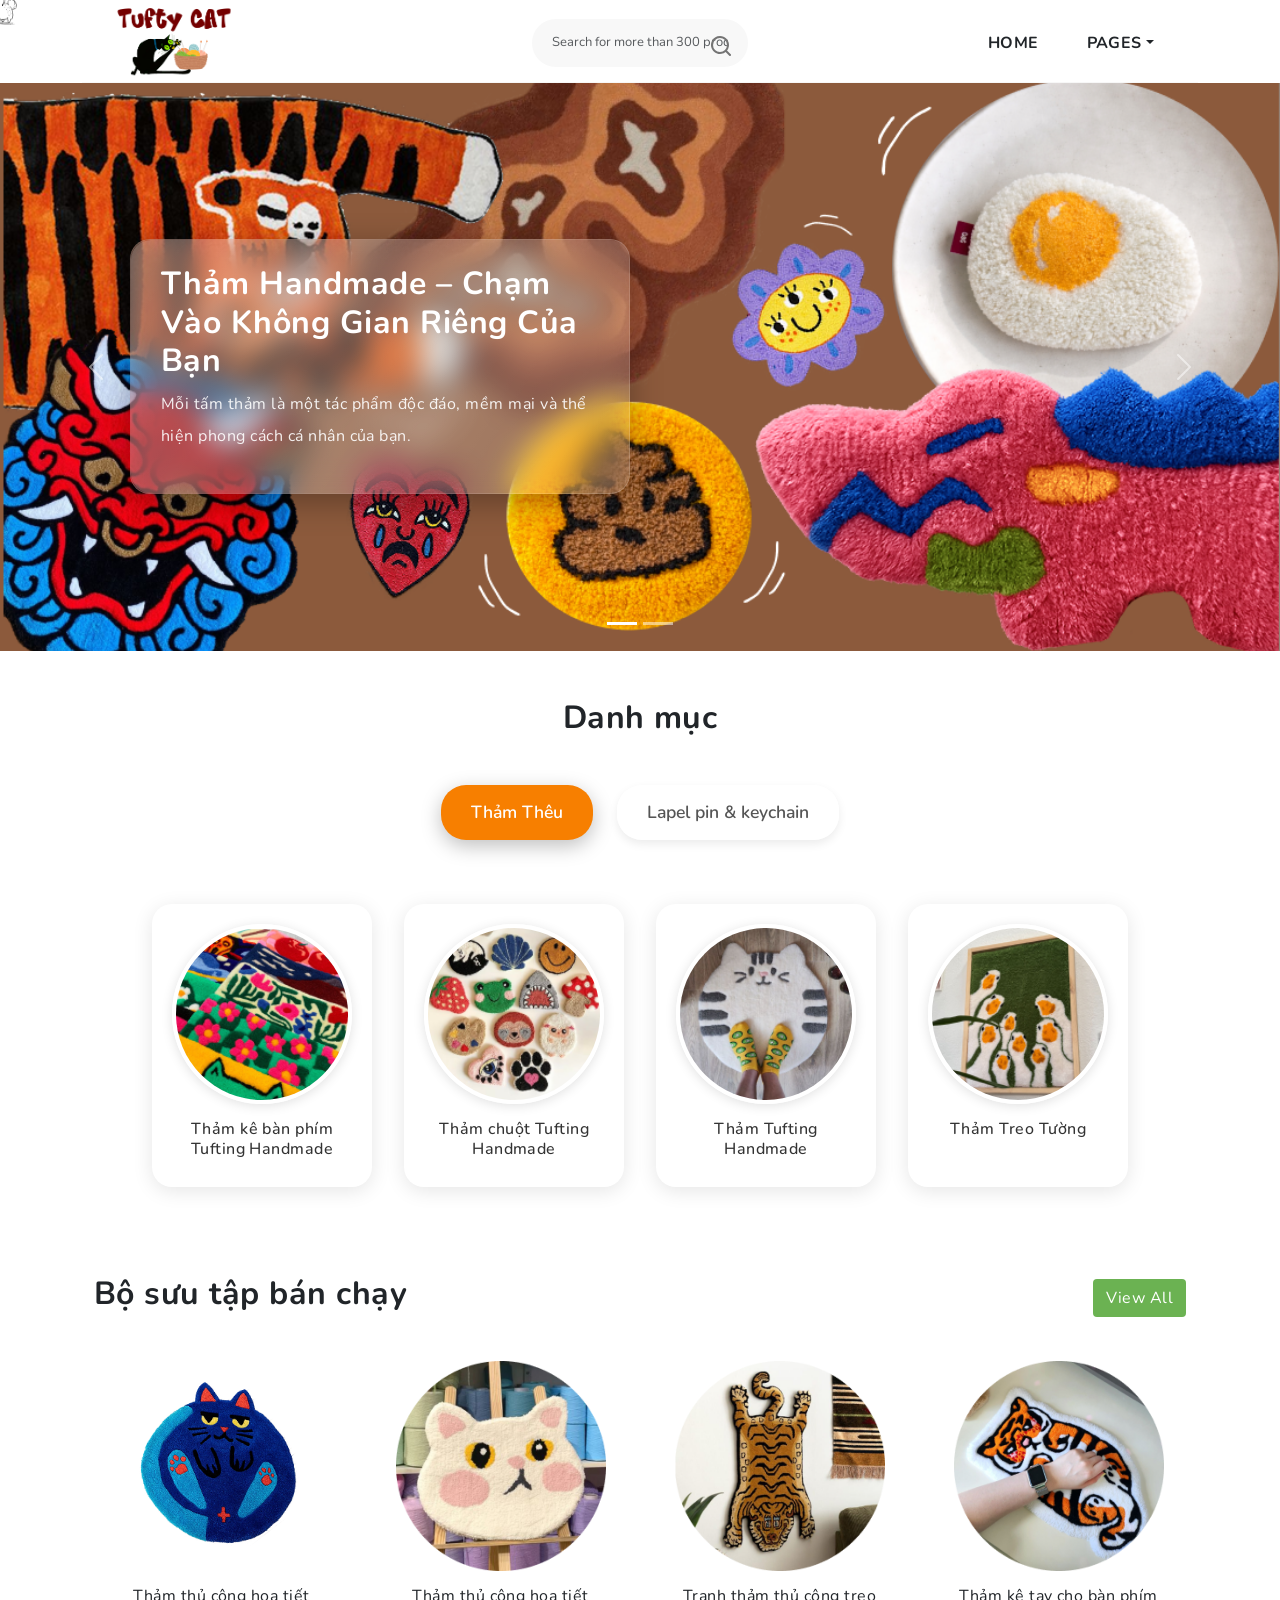
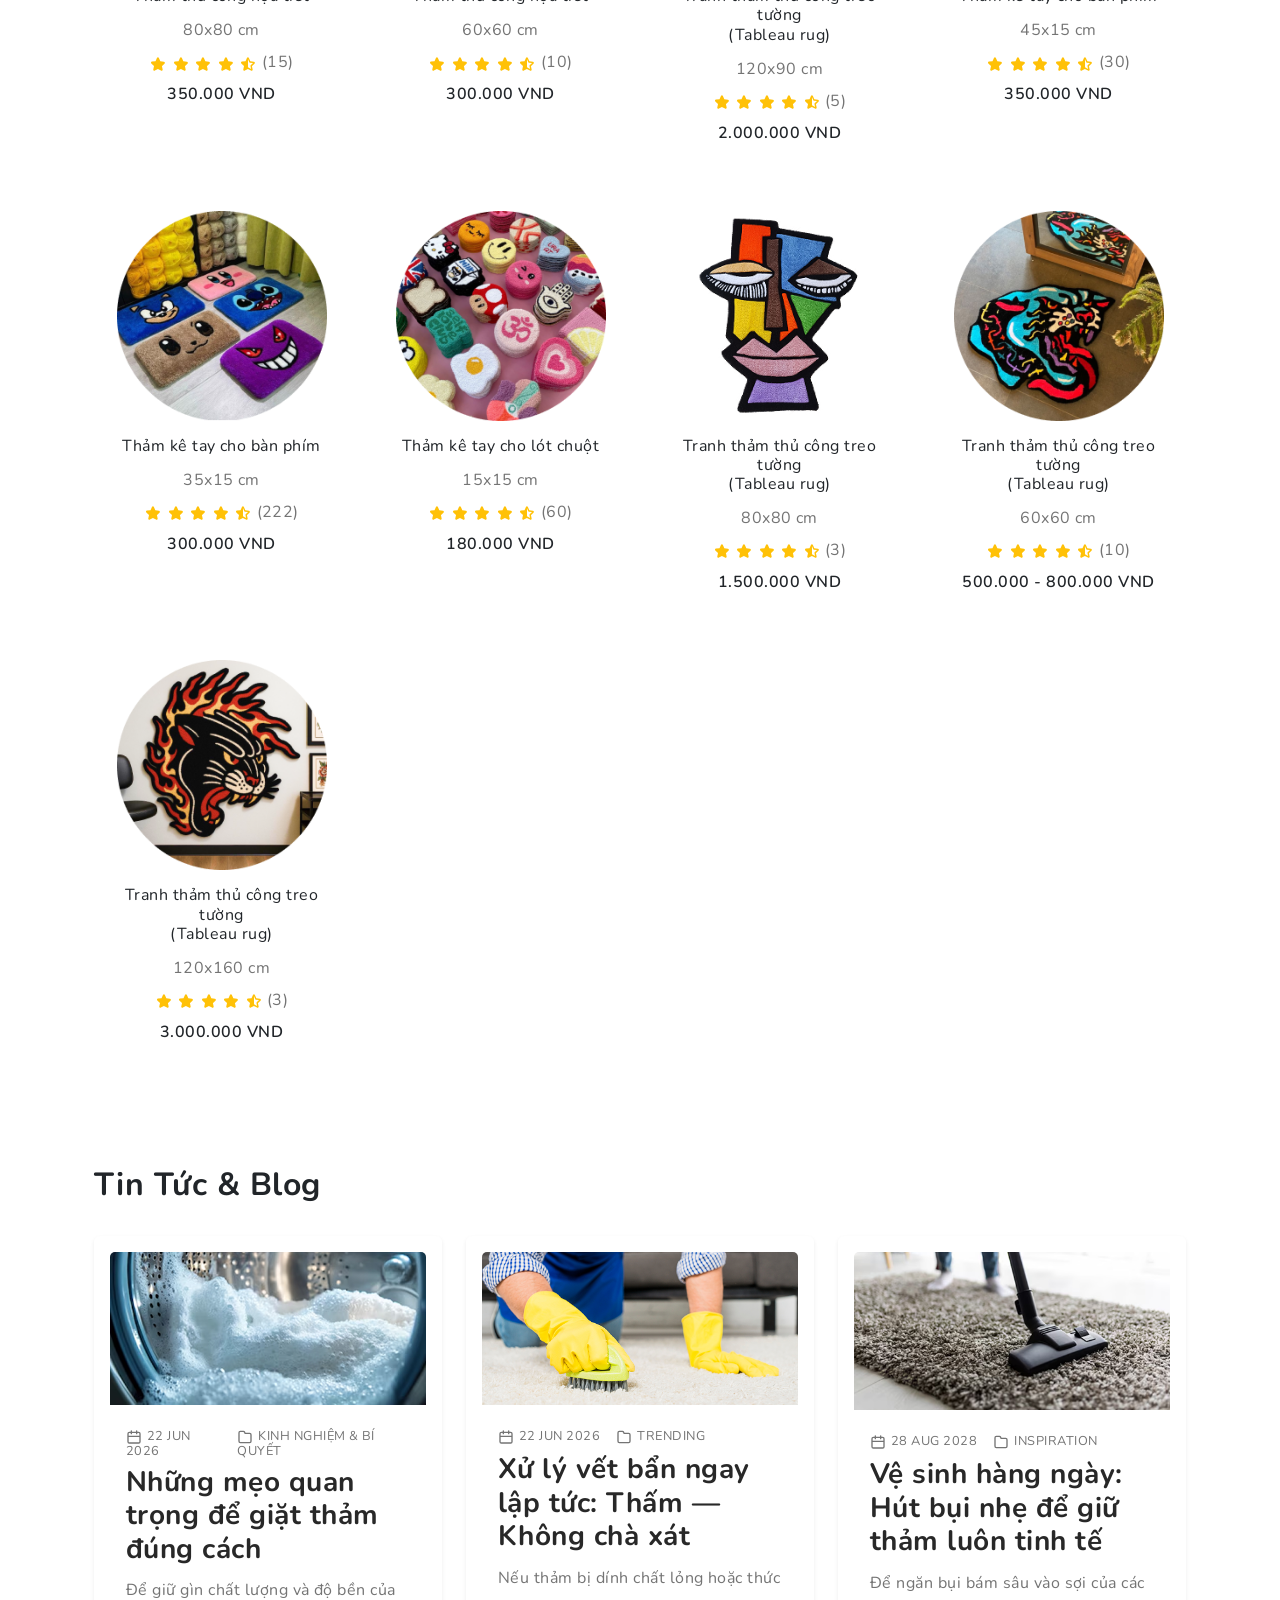
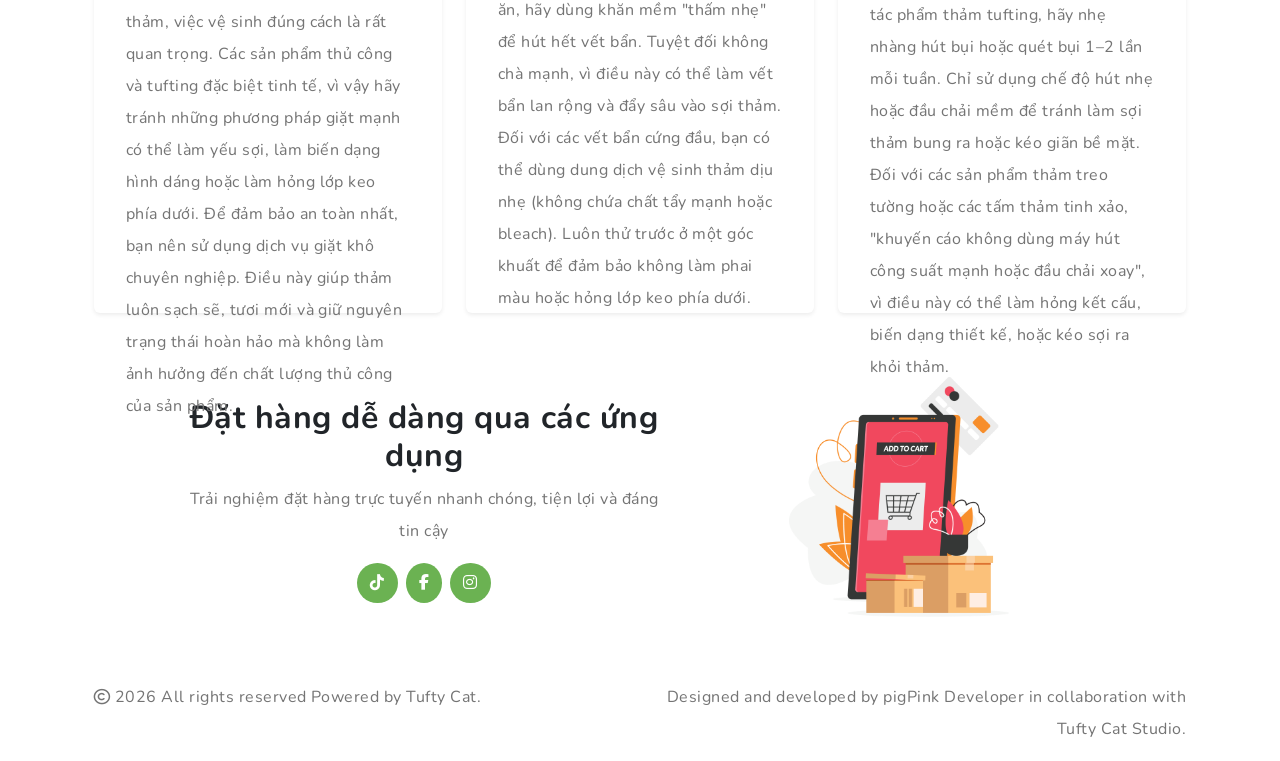
<file: index.html>
<!DOCTYPE html>
<html lang="en">
  <head>
    <title>Tufty Cat - Handmade Tufted Rugs & Rug Art</title>
    <meta charset="utf-8">
    <meta http-equiv="X-UA-Compatible" content="IE=edge">
    <meta name="viewport" content="width=device-width, initial-scale=1.0">
    <meta name="format-detection" content="telephone=no">
    <meta name="apple-mobile-web-app-capable" content="yes">
    <meta name="author" content="">
    <meta name="keywords" content="">
    <meta name="description" content="">

    <link rel="shortcut icon" href="images/faviconTuf.ico">
    
    <link rel="stylesheet" href="https://cdn.jsdelivr.net/npm/swiper@9/swiper-bundle.min.css">
    <link href="https://cdn.jsdelivr.net/npm/bootstrap@5.3.0-alpha3/dist/css/bootstrap.min.css" rel="stylesheet" integrity="sha384-KK94CHFLLe+nY2dmCWGMq91rCGa5gtU4mk92HdvYe+M/SXH301p5ILy+dN9+nJOZ" crossorigin="anonymous">
    <link rel="stylesheet" type="text/css" href="css/vendor.css">
    <link rel="stylesheet" type="text/css" href="style.css">
    <link rel="stylesheet" href="https://cdnjs.cloudflare.com/ajax/libs/font-awesome/6.7.2/css/all.min.css">

    <link rel="preconnect" href="https://fonts.googleapis.com">
    <link rel="preconnect" href="https://fonts.gstatic.com" crossorigin>
    <link href="https://fonts.googleapis.com/css2?family=Geist:wght@100..900&family=Inter:ital,opsz,wght@0,14..32,100..900;1,14..32,100..900&family=Nunito+Sans:ital,opsz,wght@0,6..12,200..1000;1,6..12,200..1000&family=Nunito:ital,wght@0,200..1000;1,200..1000&family=Open+Sans:ital,wght@0,300..800;1,300..800&family=Quicksand:wght@300..700&display=swap" rel="stylesheet">
  </head>
<style>
  .post-item{
    height: 677px;
  }
</style>
  <body>
    <div class="custom-cursor"></div>
    <svg xmlns="http://www.w3.org/2000/svg" style="display: none;">
      <defs>
        <symbol xmlns="http://www.w3.org/2000/svg" id="facebook" viewBox="0 0 24 24"><path fill="currentColor" d="M15.12 5.32H17V2.14A26.11 26.11 0 0 0 14.26 2c-2.72 0-4.58 1.66-4.58 4.7v2.62H6.61v3.56h3.07V22h3.68v-9.12h3.06l.46-3.56h-3.52V7.05c0-1.05.28-1.73 1.76-1.73Z"/></symbol>
        <symbol xmlns="http://www.w3.org/2000/svg" id="twitter" viewBox="0 0 24 24"><path fill="currentColor" d="M22.991 3.95a1 1 0 0 0-1.51-.86a7.48 7.48 0 0 1-1.874.794a5.152 5.152 0 0 0-3.374-1.242a5.232 5.232 0 0 0-5.223 5.063a11.032 11.032 0 0 1-6.814-3.924a1.012 1.012 0 0 0-.857-.365a.999.999 0 0 0-.785.5a5.276 5.276 0 0 0-.242 4.769l-.002.001a1.041 1.041 0 0 0-.496.89a3.042 3.042 0 0 0 .027.439a5.185 5.185 0 0 0 1.568 3.312a.998.998 0 0 0-.066.77a5.204 5.204 0 0 0 2.362 2.922a7.465 7.465 0 0 1-3.59.448A1 1 0 0 0 1.45 19.3a12.942 12.942 0 0 0 7.01 2.061a12.788 12.788 0 0 0 12.465-9.363a12.822 12.822 0 0 0 .535-3.646l-.001-.2a5.77 5.77 0 0 0 1.532-4.202Zm-3.306 3.212a.995.995 0 0 0-.234.702c.01.165.009.331.009.488a10.824 10.824 0 0 1-.454 3.08a10.685 10.685 0 0 1-10.546 7.93a10.938 10.938 0 0 1-2.55-.301a9.48 9.48 0 0 0 2.942-1.564a1 1 0 0 0-.602-1.786a3.208 3.208 0 0 1-2.214-.935q.224-.042.445-.105a1 1 0 0 0-.08-1.943a3.198 3.198 0 0 1-2.25-1.726a5.3 5.3 0 0 0 .545.046a1.02 1.02 0 0 0 .984-.696a1 1 0 0 0-.4-1.137a3.196 3.196 0 0 1-1.425-2.673c0-.066.002-.133.006-.198a13.014 13.014 0 0 0 8.21 3.48a1.02 1.02 0 0 0 .817-.36a1 1 0 0 0 .206-.867a3.157 3.157 0 0 1-.087-.729a3.23 3.23 0 0 1 3.226-3.226a3.184 3.184 0 0 1 2.345 1.02a.993.993 0 0 0 .921.298a9.27 9.27 0 0 0 1.212-.322a6.681 6.681 0 0 1-1.026 1.524Z"/></symbol>
        <symbol xmlns="http://www.w3.org/2000/svg" id="youtube" viewBox="0 0 24 24"><path fill="currentColor" d="M23 9.71a8.5 8.5 0 0 0-.91-4.13a2.92 2.92 0 0 0-1.72-1A78.36 78.36 0 0 0 12 4.27a78.45 78.45 0 0 0-8.34.3a2.87 2.87 0 0 0-1.46.74c-.9.83-1 2.25-1.1 3.45a48.29 48.29 0 0 0 0 6.48a9.55 9.55 0 0 0 .3 2a3.14 3.14 0 0 0 .71 1.36a2.86 2.86 0 0 0 1.49.78a45.18 45.18 0 0 0 6.5.33c3.5.05 6.57 0 10.2-.28a2.88 2.88 0 0 0 1.53-.78a2.49 2.49 0 0 0 .61-1a10.58 10.58 0 0 0 .52-3.4c.04-.56.04-3.94.04-4.54ZM9.74 14.85V8.66l5.92 3.11c-1.66.92-3.85 1.96-5.92 3.08Z"/></symbol>
        <symbol xmlns="http://www.w3.org/2000/svg" id="instagram" viewBox="0 0 24 24"><path fill="currentColor" d="M17.34 5.46a1.2 1.2 0 1 0 1.2 1.2a1.2 1.2 0 0 0-1.2-1.2Zm4.6 2.42a7.59 7.59 0 0 0-.46-2.43a4.94 4.94 0 0 0-1.16-1.77a4.7 4.7 0 0 0-1.77-1.15a7.3 7.3 0 0 0-2.43-.47C15.06 2 14.72 2 12 2s-3.06 0-4.12.06a7.3 7.3 0 0 0-2.43.47a4.78 4.78 0 0 0-1.77 1.15a4.7 4.7 0 0 0-1.15 1.77a7.3 7.3 0 0 0-.47 2.43C2 8.94 2 9.28 2 12s0 3.06.06 4.12a7.3 7.3 0 0 0 .47 2.43a4.7 4.7 0 0 0 1.15 1.77a4.78 4.78 0 0 0 1.77 1.15a7.3 7.3 0 0 0 2.43.47C8.94 22 9.28 22 12 22s3.06 0 4.12-.06a7.3 7.3 0 0 0 2.43-.47a4.7 4.7 0 0 0 1.77-1.15a4.85 4.85 0 0 0 1.16-1.77a7.59 7.59 0 0 0 .46-2.43c0-1.06.06-1.4.06-4.12s0-3.06-.06-4.12ZM20.14 16a5.61 5.61 0 0 1-.34 1.86a3.06 3.06 0 0 1-.75 1.15a3.19 3.19 0 0 1-1.15.75a5.61 5.61 0 0 1-1.86.34c-1 .05-1.37.06-4 .06s-3 0-4-.06a5.73 5.73 0 0 1-1.94-.3a3.27 3.27 0 0 1-1.1-.75a3 3 0 0 1-.74-1.15a5.54 5.54 0 0 1-.4-1.9c0-1-.06-1.37-.06-4s0-3 .06-4a5.54 5.54 0 0 1 .35-1.9A3 3 0 0 1 5 5a3.14 3.14 0 0 1 1.1-.8A5.73 5.73 0 0 1 8 3.86c1 0 1.37-.06 4-.06s3 0 4 .06a5.61 5.61 0 0 1 1.86.34a3.06 3.06 0 0 1 1.19.8a3.06 3.06 0 0 1 .75 1.1a5.61 5.61 0 0 1 .34 1.9c.05 1 .06 1.37.06 4s-.01 3-.06 4ZM12 6.87A5.13 5.13 0 1 0 17.14 12A5.12 5.12 0 0 0 12 6.87Zm0 8.46A3.33 3.33 0 1 1 15.33 12A3.33 3.33 0 0 1 12 15.33Z"/></symbol>
        <symbol xmlns="http://www.w3.org/2000/svg" id="amazon" viewBox="0 0 24 24"><path fill="currentColor" d="M1.04 17.52q.1-.16.32-.02a21.308 21.308 0 0 0 10.88 2.9a21.524 21.524 0 0 0 7.74-1.46q.1-.04.29-.12t.27-.12a.356.356 0 0 1 .47.12q.17.24-.11.44q-.36.26-.92.6a14.99 14.99 0 0 1-3.84 1.58A16.175 16.175 0 0 1 12 22a16.017 16.017 0 0 1-5.9-1.09a16.246 16.246 0 0 1-4.98-3.07a.273.273 0 0 1-.12-.2a.215.215 0 0 1 .04-.12Zm6.02-5.7a4.036 4.036 0 0 1 .68-2.36A4.197 4.197 0 0 1 9.6 7.98a10.063 10.063 0 0 1 2.66-.66q.54-.06 1.76-.16v-.34a3.562 3.562 0 0 0-.28-1.72a1.5 1.5 0 0 0-1.32-.6h-.16a2.189 2.189 0 0 0-1.14.42a1.64 1.64 0 0 0-.62 1a.508.508 0 0 1-.4.46L7.8 6.1q-.34-.08-.34-.36a.587.587 0 0 1 .02-.14a3.834 3.834 0 0 1 1.67-2.64A6.268 6.268 0 0 1 12.26 2h.5a5.054 5.054 0 0 1 3.56 1.18a3.81 3.81 0 0 1 .37.43a3.875 3.875 0 0 1 .27.41a2.098 2.098 0 0 1 .18.52q.08.34.12.47a2.856 2.856 0 0 1 .06.56q.02.43.02.51v4.84a2.868 2.868 0 0 0 .15.95a2.475 2.475 0 0 0 .29.62q.14.19.46.61a.599.599 0 0 1 .12.32a.346.346 0 0 1-.16.28q-1.66 1.44-1.8 1.56a.557.557 0 0 1-.58.04q-.28-.24-.49-.46t-.3-.32a4.466 4.466 0 0 1-.29-.39q-.2-.29-.28-.39a4.91 4.91 0 0 1-2.2 1.52a6.038 6.038 0 0 1-1.68.2a3.505 3.505 0 0 1-2.53-.95a3.553 3.553 0 0 1-.99-2.69Zm3.44-.4a1.895 1.895 0 0 0 .39 1.25a1.294 1.294 0 0 0 1.05.47a1.022 1.022 0 0 0 .17-.02a1.022 1.022 0 0 1 .15-.02a2.033 2.033 0 0 0 1.3-1.08a3.13 3.13 0 0 0 .33-.83a3.8 3.8 0 0 0 .12-.73q.01-.28.01-.92v-.5a7.287 7.287 0 0 0-1.76.16a2.144 2.144 0 0 0-1.76 2.22Zm8.4 6.44a.626.626 0 0 1 .12-.16a3.14 3.14 0 0 1 .96-.46a6.52 6.52 0 0 1 1.48-.22a1.195 1.195 0 0 1 .38.02q.9.08 1.08.3a.655.655 0 0 1 .08.36v.14a4.56 4.56 0 0 1-.38 1.65a3.84 3.84 0 0 1-1.06 1.53a.302.302 0 0 1-.18.08a.177.177 0 0 1-.08-.02q-.12-.06-.06-.22a7.632 7.632 0 0 0 .74-2.42a.513.513 0 0 0-.08-.32q-.2-.24-1.12-.24q-.34 0-.8.04q-.5.06-.92.12a.232.232 0 0 1-.16-.04a.065.065 0 0 1-.02-.08a.153.153 0 0 1 .02-.06Z"/></symbol>

        <symbol xmlns="http://www.w3.org/2000/svg" id="menu" viewBox="0 0 24 24"><path fill="currentColor" d="M2 6a1 1 0 0 1 1-1h18a1 1 0 1 1 0 2H3a1 1 0 0 1-1-1m0 6.032a1 1 0 0 1 1-1h18a1 1 0 1 1 0 2H3a1 1 0 0 1-1-1m1 5.033a1 1 0 1 0 0 2h18a1 1 0 0 0 0-2z"/></symbol>
        <symbol xmlns="http://www.w3.org/2000/svg" id="link" viewBox="0 0 24 24"><path fill="currentColor" d="M12 19a1 1 0 1 0-1-1a1 1 0 0 0 1 1Zm5 0a1 1 0 1 0-1-1a1 1 0 0 0 1 1Zm0-4a1 1 0 1 0-1-1a1 1 0 0 0 1 1Zm-5 0a1 1 0 1 0-1-1a1 1 0 0 0 1 1Zm7-12h-1V2a1 1 0 0 0-2 0v1H8V2a1 1 0 0 0-2 0v1H5a3 3 0 0 0-3 3v14a3 3 0 0 0 3 3h14a3 3 0 0 0 3-3V6a3 3 0 0 0-3-3Zm1 17a1 1 0 0 1-1 1H5a1 1 0 0 1-1-1v-9h16Zm0-11H4V6a1 1 0 0 1 1-1h1v1a1 1 0 0 0 2 0V5h8v1a1 1 0 0 0 2 0V5h1a1 1 0 0 1 1 1ZM7 15a1 1 0 1 0-1-1a1 1 0 0 0 1 1Zm0 4a1 1 0 1 0-1-1a1 1 0 0 0 1 1Z"/></symbol>
        <symbol xmlns="http://www.w3.org/2000/svg" id="arrow-right" viewBox="0 0 24 24"><path fill="currentColor" d="M17.92 11.62a1 1 0 0 0-.21-.33l-5-5a1 1 0 0 0-1.42 1.42l3.3 3.29H7a1 1 0 0 0 0 2h7.59l-3.3 3.29a1 1 0 0 0 0 1.42a1 1 0 0 0 1.42 0l5-5a1 1 0 0 0 .21-.33a1 1 0 0 0 0-.76Z"/></symbol>
        <symbol xmlns="http://www.w3.org/2000/svg" id="category" viewBox="0 0 24 24"><path fill="currentColor" d="M19 5.5h-6.28l-.32-1a3 3 0 0 0-2.84-2H5a3 3 0 0 0-3 3v13a3 3 0 0 0 3 3h14a3 3 0 0 0 3-3v-10a3 3 0 0 0-3-3Zm1 13a1 1 0 0 1-1 1H5a1 1 0 0 1-1-1v-13a1 1 0 0 1 1-1h4.56a1 1 0 0 1 .95.68l.54 1.64a1 1 0 0 0 .95.68h7a1 1 0 0 1 1 1Z"/></symbol>
        <symbol xmlns="http://www.w3.org/2000/svg" id="calendar" viewBox="0 0 24 24"><path fill="currentColor" d="M19 4h-2V3a1 1 0 0 0-2 0v1H9V3a1 1 0 0 0-2 0v1H5a3 3 0 0 0-3 3v12a3 3 0 0 0 3 3h14a3 3 0 0 0 3-3V7a3 3 0 0 0-3-3Zm1 15a1 1 0 0 1-1 1H5a1 1 0 0 1-1-1v-7h16Zm0-9H4V7a1 1 0 0 1 1-1h2v1a1 1 0 0 0 2 0V6h6v1a1 1 0 0 0 2 0V6h2a1 1 0 0 1 1 1Z"/></symbol>
        <symbol xmlns="http://www.w3.org/2000/svg" id="heart" viewBox="0 0 24 24"><path fill="currentColor" d="M20.16 4.61A6.27 6.27 0 0 0 12 4a6.27 6.27 0 0 0-8.16 9.48l7.45 7.45a1 1 0 0 0 1.42 0l7.45-7.45a6.27 6.27 0 0 0 0-8.87Zm-1.41 7.46L12 18.81l-6.75-6.74a4.28 4.28 0 0 1 3-7.3a4.25 4.25 0 0 1 3 1.25a1 1 0 0 0 1.42 0a4.27 4.27 0 0 1 6 6.05Z"/></symbol>
        <symbol xmlns="http://www.w3.org/2000/svg" id="plus" viewBox="0 0 24 24"><path fill="currentColor" d="M19 11h-6V5a1 1 0 0 0-2 0v6H5a1 1 0 0 0 0 2h6v6a1 1 0 0 0 2 0v-6h6a1 1 0 0 0 0-2Z"/></symbol>
        <symbol xmlns="http://www.w3.org/2000/svg" id="minus" viewBox="0 0 24 24"><path fill="currentColor" d="M19 11H5a1 1 0 0 0 0 2h14a1 1 0 0 0 0-2Z"/></symbol>
        <symbol xmlns="http://www.w3.org/2000/svg" id="cart" viewBox="0 0 24 24"><path fill="currentColor" d="M8.5 19a1.5 1.5 0 1 0 1.5 1.5A1.5 1.5 0 0 0 8.5 19ZM19 16H7a1 1 0 0 1 0-2h8.491a3.013 3.013 0 0 0 2.885-2.176l1.585-5.55A1 1 0 0 0 19 5H6.74a3.007 3.007 0 0 0-2.82-2H3a1 1 0 0 0 0 2h.921a1.005 1.005 0 0 1 .962.725l.155.545v.005l1.641 5.742A3 3 0 0 0 7 18h12a1 1 0 0 0 0-2Zm-1.326-9l-1.22 4.274a1.005 1.005 0 0 1-.963.726H8.754l-.255-.892L7.326 7ZM16.5 19a1.5 1.5 0 1 0 1.5 1.5a1.5 1.5 0 0 0-1.5-1.5Z"/></symbol>
        <symbol xmlns="http://www.w3.org/2000/svg" id="check" viewBox="0 0 24 24"><path fill="currentColor" d="M18.71 7.21a1 1 0 0 0-1.42 0l-7.45 7.46l-3.13-3.14A1 1 0 1 0 5.29 13l3.84 3.84a1 1 0 0 0 1.42 0l8.16-8.16a1 1 0 0 0 0-1.47Z"/></symbol>
        <symbol xmlns="http://www.w3.org/2000/svg" id="trash" viewBox="0 0 24 24"><path fill="currentColor" d="M10 18a1 1 0 0 0 1-1v-6a1 1 0 0 0-2 0v6a1 1 0 0 0 1 1ZM20 6h-4V5a3 3 0 0 0-3-3h-2a3 3 0 0 0-3 3v1H4a1 1 0 0 0 0 2h1v11a3 3 0 0 0 3 3h8a3 3 0 0 0 3-3V8h1a1 1 0 0 0 0-2ZM10 5a1 1 0 0 1 1-1h2a1 1 0 0 1 1 1v1h-4Zm7 14a1 1 0 0 1-1 1H8a1 1 0 0 1-1-1V8h10Zm-3-1a1 1 0 0 0 1-1v-6a1 1 0 0 0-2 0v6a1 1 0 0 0 1 1Z"/></symbol>
        <symbol xmlns="http://www.w3.org/2000/svg" id="search" viewBox="0 0 24 24"><path fill="currentColor" d="M21.71 20.29L18 16.61A9 9 0 1 0 16.61 18l3.68 3.68a1 1 0 0 0 1.42 0a1 1 0 0 0 0-1.39ZM11 18a7 7 0 1 1 7-7a7 7 0 0 1-7 7Z"/></symbol>
        <symbol xmlns="http://www.w3.org/2000/svg" id="close" viewBox="0 0 15 15"><path fill="currentColor" d="M7.953 3.788a.5.5 0 0 0-.906 0L6.08 5.85l-2.154.33a.5.5 0 0 0-.283.843l1.574 1.613l-.373 2.284a.5.5 0 0 0 .736.518l1.92-1.063l1.921 1.063a.5.5 0 0 0 .736-.519l-.373-2.283l1.574-1.613a.5.5 0 0 0-.283-.844L8.921 5.85l-.968-2.062Z"/></symbol>
        
        <symbol xmlns="http://www.w3.org/2000/svg" id="package" viewBox="0 0 48 48"><path fill="none" stroke="currentColor" stroke-linecap="round" stroke-linejoin="round" d="m24 13.264l7.288 4.21L24 21.681l-7.288-4.209Z"/><path fill="none" stroke="currentColor" stroke-linecap="round" stroke-linejoin="round" d="M16.712 17.473v8.418L24 30.101l7.288-4.21v-8.418M24 30.1v-8.418"/><path fill="none" stroke="currentColor" stroke-linecap="round" stroke-linejoin="round" d="M40.905 21.405a16.905 16.905 0 1 0-23.389 15.611L24 43.5l6.484-6.484a16.906 16.906 0 0 0 10.42-15.611"/></symbol>
        <symbol xmlns="http://www.w3.org/2000/svg" id="secure" viewBox="0 0 48 48"><path fill="none" stroke="currentColor" stroke-linecap="round" stroke-linejoin="round" d="M14.134 36V20.11h19.732M19.279 36h14.587V25.45"/><path fill="none" stroke="currentColor" stroke-linecap="round" stroke-linejoin="round" d="m19.246 26.606l4.135 4.135l5.373-5.372m-8.934-9.282a4.087 4.087 0 1 1 8.174 0m0 0v4.023m-8.172-4.108v4.108"/><path fill="none" stroke="currentColor" stroke-linecap="round" stroke-linejoin="round" d="M30.288 44.566a21.516 21.516 0 1 1 9.69-6.18"/></symbol>
        <symbol xmlns="http://www.w3.org/2000/svg" id="quality" viewBox="0 0 48 48"><path fill="none" stroke="currentColor" stroke-linecap="round" stroke-linejoin="round" d="m30.59 13.45l4.77 2.94L24 34.68l-10.33-7l3.11-4.6l5.52 3.71l8.26-13.38Z"/><path fill="none" stroke="currentColor" stroke-linecap="round" stroke-linejoin="round" d="M24 4.5s-11.26 2-15.25 2v20a11.16 11.16 0 0 0 .8 4.1a15 15 0 0 0 2 3.61a22 22 0 0 0 2.81 3.07a34.47 34.47 0 0 0 3 2.48a34 34 0 0 0 2.89 1.86c1 .59 1.71 1 2.13 1.19l1 .49a1.44 1.44 0 0 0 1.24 0l1-.49c.42-.2 1.13-.6 2.13-1.19a34 34 0 0 0 2.89-1.86a34.47 34.47 0 0 0 3-2.48a22 22 0 0 0 2.81-3.07a15 15 0 0 0 2-3.61a11.16 11.16 0 0 0 .8-4.1v-20c-3.99.03-15.25-2-15.25-2"/></symbol>
        <symbol xmlns="http://www.w3.org/2000/svg" id="savings" viewBox="0 0 48 48"><circle cx="24" cy="24" r="21.5" fill="none" stroke="currentColor" stroke-linecap="round" stroke-linejoin="round"/><path fill="none" stroke="currentColor" stroke-linecap="round" stroke-linejoin="round" d="M12.5 23.684a3.298 3.298 0 0 1 5.63-2.332l3.212 3.212h0l8.53-8.53a3.298 3.298 0 0 1 5.628 2.333h0c0 .875-.348 1.714-.966 2.333L22.983 32.25a2.321 2.321 0 0 1-3.283 0l-6.234-6.233a3.298 3.298 0 0 1-.966-2.333"/></symbol>
        <symbol xmlns="http://www.w3.org/2000/svg" id="offers" viewBox="0 0 48 48"><path fill="none" stroke="currentColor" stroke-linecap="round" stroke-linejoin="round" d="m41.556 39.297l-22.022 3.11a1.097 1.097 0 0 1-1.245-.97l-2.352-22.311a1.097 1.097 0 0 1 1.08-1.213l24.238-.229a1.097 1.097 0 0 1 1.108 1.09l.137 19.429c.004.55-.4 1.017-.944 1.094M26.1 25.258v2.579m8.494-2.731v2.175"/><path fill="none" stroke="currentColor" stroke-linecap="round" stroke-linejoin="round" d="M34.343 32.346c-1.437.828-1.926 1.198-2.774 1.988c-1.19-.457-2.284-1.228-3.797-1.456m-15.953 8.721l-3.49-1.6a1.12 1.12 0 0 1-.643-.863L5.511 23.593c-.056-.4.108-.8.43-1.046l3.15-2.406a1.257 1.257 0 0 1 2.014.874l1.966 19.69a.887.887 0 0 1-1.252.894m11.989-28.112c.214-.456.964-1.716 2.76-3.618c3.108-3.323 4.26-4.288 4.26-4.288s1.42.75 3.27 3.109c1.876 2.358 1.93 3.832 1.93 3.832s.67-.08-4.797 1.688c-3.055.991-4.368 1.152-4.931 1.152"/><path fill="none" stroke="currentColor" stroke-linecap="round" stroke-linejoin="round" d="M26.97 17.828v-.054c0-.884-.241-1.715-.67-2.412c-.563-.91-1.447-1.608-2.492-1.876a3.58 3.58 0 0 0-1.072-.16c-.429 0-.858.053-1.233.214c-1.152.348-2.063 1.18-2.573 2.278a4.747 4.747 0 0 0-.428 1.956v.134"/><path fill="none" stroke="currentColor" stroke-linecap="round" stroke-linejoin="round" d="M18.93 15.818c-.562-.107-1.5-.349-3.135-.884c-2.304-.75-3.43-1.528-3.43-1.528s-.456-1.393 1.045-3.296s2.653-2.52 2.653-2.52s.911.778 3.43 3.485c1.26 1.313 1.796 2.09 2.01 2.465h.027"/></symbol>
        
        <symbol xmlns="http://www.w3.org/2000/svg" id="delivery" viewBox="0 0 32 32"><path fill="currentColor" d="m29.92 16.61l-3-7A1 1 0 0 0 26 9h-3V7a1 1 0 0 0-1-1H3a1 1 0 0 0-1 1v17a1 1 0 0 0 1 1h2.14a4 4 0 0 0 7.72 0h6.28a4 4 0 0 0 7.72 0H29a1 1 0 0 0 1-1v-7a1 1 0 0 0-.08-.39M23 11h2.34l2.14 5H23ZM9 26a2 2 0 1 1 2-2a2 2 0 0 1-2 2m10.14-3h-6.28a4 4 0 0 0-7.72 0H4V8h17v12.56A4 4 0 0 0 19.14 23M23 26a2 2 0 1 1 2-2a2 2 0 0 1-2 2m5-3h-1.14A4 4 0 0 0 23 20v-2h5Z"/></symbol>
        <symbol xmlns="http://www.w3.org/2000/svg" id="organic" viewBox="0 0 24 24"><path fill="currentColor" d="M0 2.84c1.402 2.71 1.445 5.241 2.977 10.4c1.855 5.341 8.703 5.701 9.21 5.711c.46.726 1.513 1.704 3.926 2.21l.268-1.272c-2.082-.436-2.844-1.239-3.106-1.68l-.005.006c.087-.484 1.523-5.377-1.323-9.352C7.182 3.583 0 2.84 0 2.84m24 .84c-3.898.611-4.293-.92-11.473 3.093a11.879 11.879 0 0 1 2.625 10.05c3.723-1.486 5.166-3.976 5.606-6.466c0 0 1.27-4.716 3.242-6.677M12.527 6.773l-.002-.002v.004zM2.643 5.22s5.422 1.426 8.543 11.543c-2.945-.889-4.203-3.796-4.63-5.168h.006a15.863 15.863 0 0 0-3.92-6.375z"/></symbol>
        <symbol xmlns="http://www.w3.org/2000/svg" id="fresh" viewBox="0 0 24 24"><g fill="none"><path d="M24 0v24H0V0zM12.594 23.258l-.012.002l-.071.035l-.02.004l-.014-.004l-.071-.036c-.01-.003-.019 0-.024.006l-.004.01l-.017.428l.005.02l.01.013l.104.074l.015.004l.012-.004l.104-.074l.012-.016l.004-.017l-.017-.427c-.002-.01-.009-.017-.016-.018m.264-.113l-.014.002l-.184.093l-.01.01l-.003.011l.018.43l.005.012l.008.008l.201.092c.012.004.023 0 .029-.008l.004-.014l-.034-.614c-.003-.012-.01-.02-.02-.022m-.715.002a.023.023 0 0 0-.027.006l-.006.014l-.034.614c0 .012.007.02.017.024l.015-.002l.201-.093l.01-.008l.003-.011l.018-.43l-.003-.012l-.01-.01z"/><path fill="currentColor" d="M20 9a1 1 0 0 1 1 1v1a8 8 0 0 1-8 8H9.414l.793.793a1 1 0 0 1-1.414 1.414l-2.496-2.496a.997.997 0 0 1-.287-.567L6 17.991a.996.996 0 0 1 .237-.638l.056-.06l2.5-2.5a1 1 0 0 1 1.414 1.414L9.414 17H13a6 6 0 0 0 6-6v-1a1 1 0 0 1 1-1m-4.793-6.207l2.5 2.5a1 1 0 0 1 0 1.414l-2.5 2.5a1 1 0 1 1-1.414-1.414L14.586 7H11a6 6 0 0 0-6 6v1a1 1 0 1 1-2 0v-1a8 8 0 0 1 8-8h3.586l-.793-.793a1 1 0 0 1 1.414-1.414"/></g></symbol>

        <symbol xmlns="http://www.w3.org/2000/svg" id="star-full" viewBox="0 0 24 24"><path fill="currentColor" d="m3.1 11.3l3.6 3.3l-1 4.6c-.1.6.1 1.2.6 1.5c.2.2.5.3.8.3c.2 0 .4 0 .6-.1c0 0 .1 0 .1-.1l4.1-2.3l4.1 2.3s.1 0 .1.1c.5.2 1.1.2 1.5-.1c.5-.3.7-.9.6-1.5l-1-4.6c.4-.3 1-.9 1.6-1.5l1.9-1.7l.1-.1c.4-.4.5-1 .3-1.5s-.6-.9-1.2-1h-.1l-4.7-.5l-1.9-4.3s0-.1-.1-.1c-.1-.7-.6-1-1.1-1c-.5 0-1 .3-1.3.8c0 0 0 .1-.1.1L8.7 8.2L4 8.7h-.1c-.5.1-1 .5-1.2 1c-.1.6 0 1.2.4 1.6"/></symbol>
        <symbol xmlns="http://www.w3.org/2000/svg" id="star-half" viewBox="0 0 24 24"><path fill="currentColor" d="m3.1 11.3l3.6 3.3l-1 4.6c-.1.6.1 1.2.6 1.5c.2.2.5.3.8.3c.2 0 .4 0 .6-.1c0 0 .1 0 .1-.1l4.1-2.3l4.1 2.3s.1 0 .1.1c.5.2 1.1.2 1.5-.1c.5-.3.7-.9.6-1.5l-1-4.6c.4-.3 1-.9 1.6-1.5l1.9-1.7l.1-.1c.4-.4.5-1 .3-1.5s-.6-.9-1.2-1h-.1l-4.7-.5l-1.9-4.3s0-.1-.1-.1c-.1-.7-.6-1-1.1-1c-.5 0-1 .3-1.3.8c0 0 0 .1-.1.1L8.7 8.2L4 8.7h-.1c-.5.1-1 .5-1.2 1c-.1.6 0 1.2.4 1.6m8.9 5V5.8l1.7 3.8c.1.3.5.5.8.6l4.2.5l-3.1 2.8c-.3.2-.4.6-.3 1c0 .2.5 2.2.8 4.1l-3.6-2.1c-.2-.2-.3-.2-.5-.2"/></symbol>

        <symbol xmlns="http://www.w3.org/2000/svg" id="user" viewBox="0 0 24 24"><g fill="none" stroke="currentColor" stroke-width="1.5"><circle cx="12" cy="9" r="3"/><circle cx="12" cy="12" r="10"/><path stroke-linecap="round" d="M17.97 20c-.16-2.892-1.045-5-5.97-5s-5.81 2.108-5.97 5"/></g></symbol>
        <symbol xmlns="http://www.w3.org/2000/svg" id="wishlist" viewBox="0 0 24 24"><g fill="none" stroke="currentColor" stroke-width="1.5"><path d="M21 16.09v-4.992c0-4.29 0-6.433-1.318-7.766C18.364 2 16.242 2 12 2C7.757 2 5.636 2 4.318 3.332C3 4.665 3 6.81 3 11.098v4.993c0 3.096 0 4.645.734 5.321c.35.323.792.526 1.263.58c.987.113 2.14-.907 4.445-2.946c1.02-.901 1.529-1.352 2.118-1.47c.29-.06.59-.06.88 0c.59.118 1.099.569 2.118 1.47c2.305 2.039 3.458 3.059 4.445 2.945c.47-.053.913-.256 1.263-.579c.734-.676.734-2.224.734-5.321Z"/><path stroke-linecap="round" d="M15 6H9"/></g></symbol>
        <symbol xmlns="http://www.w3.org/2000/svg" id="shopping-bag" viewBox="0 0 24 24"><g fill="none" stroke="currentColor" stroke-width="1.5"><path d="M3.864 16.455c-.858-3.432-1.287-5.147-.386-6.301C4.378 9 6.148 9 9.685 9h4.63c3.538 0 5.306 0 6.207 1.154c.901 1.153.472 2.87-.386 6.301c-.546 2.183-.818 3.274-1.632 3.91c-.814.635-1.939.635-4.189.635h-4.63c-2.25 0-3.375 0-4.189-.635c-.814-.636-1.087-1.727-1.632-3.91Z"/><path d="m19.5 9.5l-.71-2.605c-.274-1.005-.411-1.507-.692-1.886A2.5 2.5 0 0 0 17 4.172C16.56 4 16.04 4 15 4M4.5 9.5l.71-2.605c.274-1.005.411-1.507.692-1.886A2.5 2.5 0 0 1 7 4.172C7.44 4 7.96 4 9 4"/><path d="M9 4a1 1 0 0 1 1-1h4a1 1 0 1 1 0 2h-4a1 1 0 0 1-1-1Z"/><path stroke-linecap="round" stroke-linejoin="round" d="M8 13v4m8-4v4m-4-4v4"/></g></symbol>

        <symbol xmlns="http://www.w3.org/2000/svg" id="fruits" viewBox="0 0 48 48"><g fill="currentColor" fill-rule="evenodd" clip-rule="evenodd"><path d="M18.88 7.566a1 1 0 0 1 1 1v6.6a1 1 0 1 1-2 0v-6.6a1 1 0 0 1 1-1"/><path d="M11.78 13.905c1.13-.27 2.283-.065 3.48.553c.975.505 1.667.736 2.206.847c.538.112.966.114 1.483.114v2h-.02c-.516 0-1.12 0-1.868-.155c-.757-.157-1.622-.462-2.72-1.03c-.878-.453-1.54-.517-2.096-.384c-.584.14-1.201.53-1.912 1.264c-1.632 1.688-2.139 3.426-2.316 4.762c-.1 1.644.197 4.89 1.668 8.063c.5 1.08 1.21 2.57 2.076 3.737c.432.582.866 1.03 1.283 1.306c.405.267.741.34 1.046.288c3.123-.538 3.71-.551 4.319-.551h1.037v2H18.38c-.422 0-.92 0-3.95.522c-.94.162-1.787-.127-2.488-.59c-.689-.455-1.284-1.106-1.787-1.783c-1.005-1.353-1.791-3.024-2.284-4.088c-1.638-3.532-1.972-7.137-1.848-9.064l.003-.032l.004-.032c.212-1.644.844-3.839 2.866-5.928c.845-.874 1.783-1.556 2.885-1.82"/><path d="M14.64 11.41c1.496 1.431 2.307 3.166 2.307 4.51a1 1 0 1 0 2 0c0-2.05-1.168-4.275-2.925-5.956C14.244 8.265 11.743 7 8.896 7a1 1 0 0 0 0 2c2.244 0 4.268.999 5.743 2.41"/><path d="M8.574 7.009a1 1 0 0 1 1.116.868c.492 3.93 3.945 6 6.734 7.115a1 1 0 0 1-.743 1.857c-2.869-1.147-7.335-3.604-7.975-8.724a1 1 0 0 1 .868-1.116m17.188 6.894c-1.152-.264-2.334-.066-3.57.548c-1.02.506-1.747.74-2.317.853c-.57.113-1.022.115-1.56.115a1 1 0 0 0 0 2h.019c.537 0 1.16 0 1.93-.153c.781-.155 1.676-.458 2.816-1.024c.924-.458 1.632-.528 2.236-.39c.626.144 1.277.542 2.017 1.277c1.716 1.703 2.235 3.452 2.414 4.784a1 1 0 0 0 1.982-.266c-.222-1.653-.884-3.85-2.987-5.938c-.881-.874-1.85-1.548-2.98-1.806m.945 20.377a1 1 0 0 0-1.414.027c-.757.786-1.393 1.05-1.931.962c-3.252-.538-3.86-.55-4.485-.55a1 1 0 0 0 0 2h.028c.447 0 .967 0 4.13.523c1.522.252 2.785-.599 3.699-1.548a1 1 0 0 0-.027-1.415"/><path d="M32.65 16.103c-1.003 1.81-1.263 3.709-.864 4.992a1 1 0 1 1-1.91.594c-.609-1.959-.153-4.43 1.025-6.556c1.193-2.152 3.206-4.101 5.925-4.947a1 1 0 1 1 .594 1.91c-2.143.666-3.78 2.222-4.77 4.007"/><path d="M34.719 17.379c-1.168 1.71-2.748 2.793-4.073 3.013a1 1 0 1 0 .326 1.973c2.023-.335 4.027-1.851 5.398-3.858c1.388-2.032 2.227-4.706 1.762-7.515a1 1 0 1 0-1.974.326c.367 2.214-.288 4.375-1.44 6.06"/><path d="M31.78 23a2.5 2.5 0 1 0 0 5a2.5 2.5 0 0 0 0-5m-4.5 2.5a4.5 4.5 0 1 1 9 0a4.5 4.5 0 0 1-9 0"/><path d="M37.845 18.09a4.5 4.5 0 0 1 2.716 5.755a1 1 0 1 1-1.883-.675a2.5 2.5 0 1 0-4.706-1.69a1 1 0 0 1-1.882-.675a4.5 4.5 0 0 1 5.755-2.715"/><path d="M36.253 23.176a4.501 4.501 0 0 1 3.822 8.014a1 1 0 1 1-1.144-1.64a2.5 2.5 0 1 0-3.008-3.99a1 1 0 1 1-1.262-1.552a4.501 4.501 0 0 1 1.592-.832M27.78 29a2.5 2.5 0 1 0 0 5a2.5 2.5 0 0 0 0-5m-4.5 2.5a4.5 4.5 0 1 1 9 0a4.5 4.5 0 0 1-9 0"/><path d="M35.78 29a2.5 2.5 0 1 0 0 5a2.5 2.5 0 0 0 0-5m-4.5 2.5a4.5 4.5 0 1 1 9 0a4.5 4.5 0 0 1-9 0"/><path d="M31.78 35a2.5 2.5 0 1 0 0 5a2.5 2.5 0 0 0 0-5m-4.5 2.5a4.5 4.5 0 1 1 9 0a4.5 4.5 0 0 1-9 0"/><path d="M37.834 33.966a1 1 0 0 1 1.278-.606a4.5 4.5 0 1 1-4.675 7.44a1 1 0 1 1 1.405-1.423a2.5 2.5 0 1 0 2.598-4.133a1 1 0 0 1-.606-1.278"/></g></symbol>
        <symbol xmlns="http://www.w3.org/2000/svg" id="dairy" viewBox="0 0 48 48"><g fill="none"><path d="M0 0h48v48H0z"/><path fill="currentColor" fill-rule="evenodd" d="M10 5a1 1 0 0 1 1-1h18.571a1 1 0 0 1 .559.17l7.428 5A1 1 0 0 1 38 10v33a1 1 0 0 1-1 1H18.429a1 1 0 0 1-.559-.17l-7.428-5A1 1 0 0 1 10 38zm2 1.878v2.494a2 2 0 0 0 .168.802l1.985 4.539a1 1 0 0 0 1.67.258l.682-.781A2 2 0 0 0 17 12.873v-2.63zM19 11v31h17V11zm14.723-2h-14.99l-4.456-3h14.99zM36 23a8 8 0 1 0-16 0a8 8 0 0 0 16 0M17 40.833V16.61a2.964 2.964 0 0 1-2 .702v22.175zm-4-2.692V16.5h.012a2.997 2.997 0 0 1-.691-.986L12 14.781v22.687zM28 17a6 6 0 1 0 0 12a6 6 0 0 0 0-12m-4 5a1 1 0 0 1 1-1h6v2h-6a1 1 0 0 1-1-1m2 3a1 1 0 0 1 1-1h2v2h-2a1 1 0 0 1-1-1" clip-rule="evenodd"/></g></symbol>
        <symbol xmlns="http://www.w3.org/2000/svg" id="meat" viewBox="0 0 48 48"><g fill="currentColor"><path d="M14 14a1 1 0 1 0 0-2a1 1 0 0 0 0 2"/><path fill-rule="evenodd" d="M15.086 6c1.26-1.26 3.414-.368 3.414 1.414V9h1.586c1.782 0 2.674 2.154 1.414 3.414l-1.793 1.793a1.138 1.138 0 0 1-.037.036l3.456 5.847a4 4 0 0 0 4.08 1.914l12.58-2.027c1.63-.263 2.74 1.609 1.728 2.914c-.97 1.251-1.459 2.85-1.812 4.6C38.384 34.02 32.854 39.052 26 39.88V42h2.5v2H19v-2h5v-2c-5.414 0-10.21-2.607-13.107-6.608c-2.324-3.21-1.946-7.335-1.006-10.767l.495-1.805a6.996 6.996 0 0 0 .181-2.822L10.5 18H7.914C6.132 18 5.24 15.846 6.5 14.586zm5 5l-1.466 1.466l-.73-1.233a4.55 4.55 0 0 0-.307-.455c.275.142.586.222.917.222zM16.5 9c0 .334.082.65.227.926a4.548 4.548 0 0 0-1.894-.845L16.5 7.414zm-8.586 7l1.595-1.594c.04.208.096.416.168.624l.334.97zm3.654-1.622a2.548 2.548 0 0 1 4.601-2.127l5.236 8.857a6 6 0 0 0 6.119 2.87l12.148-1.957c-1.082 1.557-1.589 3.383-1.93 5.075a13.09 13.09 0 0 1-1.419 3.815a.999.999 0 0 0-.247.222C34.183 33.513 31.378 35 28.264 35C22.654 35 18 30.136 18 24a1 1 0 0 0-2 0c0 7.12 5.432 13 12.264 13c.4 0 .794-.02 1.184-.06A14.402 14.402 0 0 1 24 38c-4.763 0-8.96-2.291-11.487-5.78c-1.766-2.439-1.6-5.773-.697-9.066l.495-1.806a8.998 8.998 0 0 0-.171-5.311z" clip-rule="evenodd"/></g></symbol>
        <symbol xmlns="http://www.w3.org/2000/svg" id="seafood" viewBox="0 0 24 24"><path fill="currentColor" d="M13.497 4.564c1.649-.906 3.859-1.137 6.669-.694c.119.685.221 1.711.147 2.86c-.102 1.572-.53 3.278-1.602 4.656l-.165.212l-.036.263v.002l-.002.014l-.013.074a9.298 9.298 0 0 1-1.294 3.217l-.84-1.688l-.96.72C13.65 15.513 10.903 16 9 16H8v1c0 .77-.004 1.293-.106 1.804a3.722 3.722 0 0 1-.147.53l-4.011-4.012a8.2 8.2 0 0 1 .978-.209A10.285 10.285 0 0 1 5.985 15H7v-1c0-2.697.864-3.993 1.83-5.442L9.202 8L7.428 5.339a9.688 9.688 0 0 1 1.765-.411c.609-.088 1.228-.13 1.773-.123c.202.002.385.012.548.026c.09.768.373 1.643.861 2.475c.725 1.236 1.938 2.442 3.774 3.13l.936.351l.703-1.872l-.937-.351c-1.364-.512-2.234-1.39-2.75-2.27c-.385-.655-.557-1.28-.604-1.73m6.947 7.845c1.285-1.759 1.752-3.81 1.865-5.55c.117-1.806-.14-3.371-.344-4.121l-.164-.605l-.616-.116c-3.425-.643-6.471-.492-8.855.91a7.649 7.649 0 0 0-1.338-.122c-.66-.009-1.383.042-2.083.143c-.698.1-1.397.252-2.004.455c-.575.193-1.193.471-1.612.89l-.58.58L6.8 8.003c-.813 1.256-1.6 2.711-1.767 5.054c-.19.02-.4.045-.622.08c-.857.131-2.032.409-2.965 1.03l-1.015.678l7.725 7.725l.676-1.015c.563-.845.87-1.59 1.024-2.359c.083-.413.118-.823.133-1.231c1.704-.117 3.837-.545 5.612-1.523l1.12 2.25l.983-.983c1.188-1.189 1.88-2.582 2.273-3.653a11.298 11.298 0 0 0 .467-1.646M17.5 4.58l1.417 1.417L17.5 7.414l-1.417-1.417z"/></symbol>
        <symbol xmlns="http://www.w3.org/2000/svg" id="bakery" viewBox="0 0 24 24"><path fill="currentColor" d="M19.87 17.412q.828.436 1.365-.206q.536-.643.138-1.414l-1.911-3.584l-1.666 4.123zm-5.308-.912h2.084l2.439-6.027q.228-.565.077-.914q-.15-.35-.57-.52l-2-.8q-.455-.19-.88-.047q-.424.145-.474.639zm-7.208 0h2.084l-.676-7.746q-.05-.39-.455-.548q-.405-.158-.9.032l-2 .8q-.45.19-.527.598q-.078.406.112.914zm-3.223.912l2.073-1.081l-1.627-4.123l-1.95 3.661q-.437.79.148 1.366q.585.575 1.356.177m6.307-.912h3.124l.788-8.912q.05-.455-.228-.772q-.278-.316-.772-.316h-2.7q-.373 0-.709.288t-.291.724zM3.53 18.538q-.87 0-1.45-.595q-.579-.595-.579-1.44q0-.28.068-.548q.069-.268.194-.524L4.077 11q-.33-.865-.08-1.715q.25-.85 1.045-1.173l2-.8q.427-.183.873-.185q.447-.002.797.265q.08-.782.628-1.337q.548-.555 1.34-.555h2.67q.78 0 1.338.526t.677 1.29q.293-.281.739-.225q.446.057.854.22l2 .8q.807.324 1.092 1.164q.285.84-.088 1.675l2.315 4.43q.111.218.186.437t.075.456q0 .933-.647 1.6q-.647.665-1.57.665q-.227 0-.431-.052q-.205-.053-.41-.16l-1.626-.826H6.134l-1.515.788q-.248.137-.524.194q-.276.056-.566.056m8.49-6.519"/></symbol>
        <symbol xmlns="http://www.w3.org/2000/svg" id="canned" viewBox="0 0 32 32"><g fill="none"><g fill="currentColor" clip-path="url(#fluentEmojiHighContrastCannedFood0)"><path d="M8 5.04h16v5.03h-2.239a7.977 7.977 0 0 0-5.771-2.46a7.977 7.977 0 0 0-5.771 2.46H8zm13.846 16.02H24v5.98H8v-5.98h2.134a7.978 7.978 0 0 0 5.856 2.55a7.978 7.978 0 0 0 5.856-2.55m-8.196-8.265a2.232 2.232 0 0 1-1.7-2.165h2.29c.71 0 1.344.333 1.752.852a2.232 2.232 0 0 1 1.768-.862h2.28a2.233 2.233 0 0 1-1.723 2.172a3.952 3.952 0 0 1-.757 7.828h-3.14c-2.18 0-3.95-1.77-3.95-3.95a3.954 3.954 0 0 1 3.18-3.875"/><path d="M3 3.52A3.52 3.52 0 0 1 6.52 0h18.3a3.52 3.52 0 0 1 2.17 6.292v19.5a3.532 3.532 0 0 1 1.35 2.778a3.52 3.52 0 0 1-3.52 3.52H6.52A3.52 3.52 0 0 1 3 28.57a3.54 3.54 0 0 1 2-3.185V6.696A3.52 3.52 0 0 1 3 3.52M24.82 2H6.52a1.52 1.52 0 1 0 0 3.04H7v22h-.48c-.84 0-1.52.69-1.52 1.53c0 .84.68 1.52 1.52 1.52h18.3c.84 0 1.52-.68 1.52-1.52c0-.78-.585-1.43-1.34-1.52V5.03A1.52 1.52 0 0 0 24.82 2"/></g><defs><clipPath id="fluentEmojiHighContrastCannedFood0"><path fill="#fff" d="M0 0h32v32H0z"/></clipPath></defs></g></symbol>
        <symbol xmlns="http://www.w3.org/2000/svg" id="frozen" viewBox="0 0 24 24"><g fill="none" stroke="currentColor" stroke-width="1.5"><path d="M4 10c0-3.771 0-5.657 1.172-6.828C6.343 2 8.229 2 12 2c3.771 0 5.657 0 6.828 1.172C20 4.343 20 6.229 20 10v3c0 3.771 0 5.657-1.172 6.828C17.657 21 15.771 21 12 21c-3.771 0-5.657 0-6.828-1.172C4 18.657 4 16.771 4 13z"/><path stroke-linejoin="round" d="M17 21v1h-1v-1m-8 0v1H7v-1"/><path d="M20 11.5H4"/><path stroke-linecap="round" d="M17 7v2m0 5v2"/></g></symbol>
        <symbol xmlns="http://www.w3.org/2000/svg" id="pasta" viewBox="0 0 32 32"><path fill="currentColor" d="m11.414 15l-8-8L2 8.414L8.586 15H2v1a14 14 0 0 0 28 0v-1ZM16 28A12.017 12.017 0 0 1 4.042 17h23.917A12.017 12.017 0 0 1 16 28"/><path fill="currentColor" d="M22 8a5.005 5.005 0 0 0-1.57.255A8.024 8.024 0 0 0 14 5a7.936 7.936 0 0 0-4.906 1.68L4.414 2L3 3.414l6.05 6.05l.707-.707A5.96 5.96 0 0 1 14 7a6.02 6.02 0 0 1 4.688 2.264a5.06 5.06 0 0 0-.59.61A2.99 2.99 0 0 1 15.754 11H12v2h3.754a4.98 4.98 0 0 0 3.904-1.874A3 3 0 0 1 25 13h2a5.006 5.006 0 0 0-5-5"/></symbol>
        <symbol xmlns="http://www.w3.org/2000/svg" id="breakfast" viewBox="0 0 2048 2048"><path fill="currentColor" d="M1408 592q-26 0-45-19t-19-45q0-51 19-98t56-83l79-80q38-38 38-91q0-26 19-45t45-19q26 0 45 19t19 45q0 51-19 98t-56 83l-79 80q-38 38-38 91q0 26-19 45t-45 19m-384 0q-26 0-45-19t-19-45q0-51 19-98t56-83l79-80q38-38 38-91q0-26 19-45t45-19q26 0 45 19t19 45q0 51-19 98t-56 83l-79 80q-38 38-38 91q0 26-19 45t-45 19m832 176q40 0 75 15t61 41t41 61t15 75v384q0 40-15 75t-41 61t-61 41t-75 15h-57q-2 7-3 13t-4 12v39q0 66-25 124t-69 102t-102 69t-124 25h-384q-78 0-144-35t-110-93H334q-66 0-124-25t-102-68t-69-102t-25-125v-64h256q0-79 30-149t83-122t122-83t149-30q30 0 58 5t56 14V640h1024v128zM654 1152q-53 0-99 20t-82 55t-55 81t-20 100h370v-228q-26-13-54-20t-60-8m-320 512h441q-7-29-7-64v-64H153q10 28 28 51t41 41t52 26t60 10m463 67v1l1 2v-1zm867-131V768H896v832q0 40 15 75t41 61t61 41t75 15h384q40 0 75-15t61-41t41-61t15-75m256-256V960q0-26-19-45t-45-19h-64v512h64q26 0 45-19t19-45"/></symbol>
        <symbol xmlns="http://www.w3.org/2000/svg" id="snacks" viewBox="0 0 48 48"><g fill="none" stroke="currentColor" stroke-linejoin="round" stroke-width="4"><path d="M6 14h36V8h-4l-2-4H12l-2 4H6z"/><path stroke-linecap="round" d="m36 44l2-30H10l2 30z"/></g></symbol>
        <symbol xmlns="http://www.w3.org/2000/svg" id="beverages" viewBox="0 0 24 24"><path fill="currentColor" d="M4 2h3.323l1.2 3H3v2h2.118l.827 14.059a1 1 0 0 0 .998.941h10.114a1 1 0 0 0 .998-.941L18.882 7H21V5H10.677l-2-5H4zm3.3 8.025L7.12 7h9.758l-.292 4.967c-2.307-.114-3.164-.475-4.216-.896c-1.092-.436-2.4-.936-5.072-1.046m.117 2.008c2.304.114 3.172.48 4.223.9c1.06.424 2.316.905 4.83 1.031L16.113 20H7.886z"/></symbol>
        <symbol xmlns="http://www.w3.org/2000/svg" id="spices" viewBox="0 0 24 24"><path fill="currentColor" d="M14.178 9.766a9.981 9.981 0 0 0 4.827-2.622V4.003h-14v3.141a9.98 9.98 0 0 0 4.827 2.622a2.5 2.5 0 0 1 4.346 0m.208 2a2.501 2.501 0 0 1-4.762 0a11.941 11.941 0 0 1-4.62-2.015v10.252h14V9.75a11.942 11.942 0 0 1-4.618 2.016M4.005 2.004h16a1 1 0 0 1 1 1v18a1 1 0 0 1-1 1h-16a1 1 0 0 1-1-1v-18a1 1 0 0 1 1-1"/></symbol>
        <symbol xmlns="http://www.w3.org/2000/svg" id="baby" viewBox="0 0 512 512"><path fill="currentColor" d="M425.39 200.035A184.3 184.3 0 0 0 290.812 91.289l26.756-42.809l-27.136-16.96l-35.305 56.488A184.046 184.046 0 0 0 86.61 200.035a71.978 71.978 0 0 0 0 143.93a184.071 184.071 0 0 0 338.78 0a71.978 71.978 0 0 0 0-143.93m27.152 99.975a39.77 39.77 0 0 1-27.76 11.961l-20.725.394l-8.113 19.074a152.066 152.066 0 0 1-279.887 0l-8.114-19.074l-20.725-.394a39.978 39.978 0 0 1 0-79.942l20.725-.394l8.114-19.074a152.067 152.067 0 0 1 279.887 0l8.113 19.074l20.725.394a39.974 39.974 0 0 1 27.76 67.981"/><path fill="currentColor" d="M168 232h40v40h-40zm136 0h40v40h-40zm-48 152a80 80 0 0 0 80-80H176a80 80 0 0 0 80 80"/></symbol>
        <symbol xmlns="http://www.w3.org/2000/svg" id="health" viewBox="0 0 24 24"><path fill="currentColor" d="M10.5 13H8v-3h2.5V7.5h3V10H16v3h-2.5v2.5h-3zM12 2L4 5v6.09c0 5.05 3.41 9.76 8 10.91c4.59-1.15 8-5.86 8-10.91V5zm6 9.09c0 4-2.55 7.7-6 8.83c-3.45-1.13-6-4.82-6-8.83v-4.7l6-2.25l6 2.25z"/></symbol>
        <symbol xmlns="http://www.w3.org/2000/svg" id="household" viewBox="0 0 14 14"><g fill="none" stroke="currentColor" stroke-linecap="round" stroke-linejoin="round"><path d="M12.36 6H1.64a1 1 0 0 0-1 1.13l.73 5.5a1 1 0 0 0 1 .87h9.24a1 1 0 0 0 1-.87l.73-5.5A1.001 1.001 0 0 0 12.36 6M4.5 8.5V11M7 8.5V11m2.5-2.5V11"/><path d="M9.48 1.54A2.79 2.79 0 0 1 11.78 4L12 6M2 6l.22-2a2.79 2.79 0 0 1 2.3-2.44"/><path d="M9.5 1.75A1.25 1.25 0 0 1 8.25 3h-2.5a1.25 1.25 0 0 1 0-2.5h2.5A1.25 1.25 0 0 1 9.5 1.75"/></g></symbol>
        <symbol xmlns="http://www.w3.org/2000/svg" id="personal" viewBox="0 0 24 24"><path fill="none" stroke="currentColor" stroke-linecap="round" stroke-linejoin="round" stroke-width="1.5" d="M22.012 14.74a3.504 3.504 0 0 1-7.008 0c0-2.628 3.5-7.009 3.5-7.009s3.508 4.381 3.508 7.009M9.998 9.233H3.99a2.002 2.002 0 0 0-2.002 2.002v10.013c0 1.106.896 2.002 2.002 2.002h6.008A2.002 2.002 0 0 0 12 21.248V11.235a2.002 2.002 0 0 0-2.002-2.002M4.766 6.23h4.456a.776.776 0 0 1 .778.775v2.228H3.99V7.005a.776.776 0 0 1 .776-.775M14 2.752l-.447-.895A2 2 0 0 0 11.764.75H2.989m4.005 13.489v4.005m-2.002-2.002h4.004M6.994.75v5.48"/></symbol>
        <symbol xmlns="http://www.w3.org/2000/svg" id="pet" viewBox="0 0 14 14"><path fill="none" stroke="currentColor" stroke-linecap="round" stroke-linejoin="round" d="M1.5 9.5c.552 0 1-.672 1-1.5s-.448-1.5-1-1.5s-1 .672-1 1.5s.448 1.5 1 1.5m3-4.5c.552 0 1-.672 1-1.5S5.052 2 4.5 2s-1 .672-1 1.5s.448 1.5 1 1.5m5 0c.552 0 1-.672 1-1.5S10.052 2 9.5 2s-1 .672-1 1.5s.448 1.5 1 1.5m3 4.5c.552 0 1-.672 1-1.5s-.448-1.5-1-1.5s-1 .672-1 1.5s.448 1.5 1 1.5M10 10c0 1.38-1.62 2-3 2s-3-.62-3-2s1-3.5 3-3.5s3 2.12 3 3.5"/></symbol>
      </defs>
    </svg>

    <div class="preloader-wrapper">
      <div class="preloader">
      </div>
    </div>

    <header>
      <div class="container">
        <div class="row align-items-center p-3 pt-2 pb-1 border-bottom">
          <div class="col-sm-4 text-center text-sm-start d-flex gap-3 justify-content-center justify-content-md-start">
            <div class="d-flex align-items-center my-3 my-sm-0">
              <a href="index.html">
                <img src="images/logoRug.png" alt="logo" class="img-fluid">
              </a>
            </div>
          </div>
          <div class="col-sm-4">
            <div class="row justify-content-center align-items-center">
              <div class="col-sm-8">
                <div class="search-bar bg-light p-2 rounded-4 d-flex">
                  <form id="search-form" class="text-center" action="index.html" method="post">
                    <input type="text" class="form-control border-0 bg-transparent" placeholder="Search for more than 300 products">
                  </form>
                  <svg class="icon-search" xmlns="http://www.w3.org/2000/svg" width="24" height="24" viewBox="0 0 24 24"><path fill="currentColor" d="M21.71 20.29L18 16.61A9 9 0 1 0 16.61 18l3.68 3.68a1 1 0 0 0 1.42 0a1 1 0 0 0 0-1.39ZM11 18a7 7 0 1 1 7-7a7 7 0 0 1-7 7Z"/></svg>
                </div>
              </div>
            </div>
          </div>

          <div class="col-sm-4">
            <ul class="navbar-nav list-unstyled d-flex flex-row gap-3 gap-lg-5 justify-content-end flex-wrap align-items-end mb-0 fw-bold text-uppercase text-dark">
              <li class="nav-item active">
                <a href="index.html" class="nav-link">Home</a>
              </li>
              <li class="nav-item dropdown">
                <a class="nav-link dropdown-toggle pe-3" role="button" id="pages" data-bs-toggle="dropdown" aria-expanded="false">Pages</a>
                <ul class="dropdown-menu border-0 p-3 rounded-0 shadow" aria-labelledby="pages">
                  <li><a href="index.html" class="dropdown-item">About Us </a></li>
                  <li><a href="index.html" class="dropdown-item">Shop </a></li>
                </ul>
              </li>
            </ul>
          </div>
        </div>
      </div>
    </header>
    
    <section>
      <div id="handmadeCarousel" class="carousel slide carousel-fade" data-bs-ride="carousel">
        <div class="carousel-inner">
          <!-- Slide 1 -->
          <div class="carousel-item active">
            <div class="carousel-bg" style="background-image: url('images/banner1.png');"></div>
            <div class="carousel-caption d-flex flex-column justify-content-center align-items-start text-start">
              <div class="glass-box">
                <h5 class="fw-bold">Thảm Handmade – Chạm Vào Không Gian Riêng Của Bạn</h5>
                <p>Mỗi tấm thảm là một tác phẩm độc đáo, mềm mại và thể hiện phong cách cá nhân của bạn.</p>
              </div>
            </div>
          </div>

          <!-- Slide 2 -->
          <div class="carousel-item">
            <div class="carousel-bg" style="background-image: url('images/banner2.png');"></div>
            <div class="carousel-caption d-flex flex-column justify-content-center align-items-start text-start">
              <div class="glass-box">
                  <h5 class="fw-bold">Pin & Móc Khóa Handmade – Góc Nhỏ Đáng Yêu</h5>
                  <p>Mỗi chiếc là một “bé cưng” được nặn tay tỉ mỉ, xinh xắn và mang theo một chút đáng yêu riêng dành cho bạn.</p>
              </div>
            </div>
          </div>
        </div>

        <!-- Controls -->
        <button class="carousel-control-prev" type="button" data-bs-target="#handmadeCarousel" data-bs-slide="prev">
          <span class="carousel-control-prev-icon" aria-hidden="true"></span>
          <span class="visually-hidden">Previous</span>
        </button>
        <button class="carousel-control-next" type="button" data-bs-target="#handmadeCarousel" data-bs-slide="next">
          <span class="carousel-control-next-icon" aria-hidden="true"></span>
          <span class="visually-hidden">Next</span>
        </button>

        <!-- Indicators -->
        <div class="carousel-indicators">
          <button type="button" data-bs-target="#handmadeCarousel" data-bs-slide-to="0" class="active" aria-current="true"></button>
          <button type="button" data-bs-target="#handmadeCarousel" data-bs-slide-to="1"></button>
          <!-- <button type="button" data-bs-target="#handmadeCarousel" data-bs-slide-to="2"></button> -->
        </div>
      </div>
    </section>

    <section class="py-5 overflow-hidden">
      <div class="container-lg">
        <h2 class="section-title mb-5 text-center">Danh mục</h2>

        <!-- Nav tabs chính -->
        <ul class="nav nav-tabs justify-content-center mb-5 category-tabs" id="mainCategoryTab" role="tablist">
          <li class="nav-item" role="presentation">
            <button class="nav-link active" id="embroidery-tab" data-bs-toggle="tab" data-bs-target="#embroidery" type="button" role="tab">
              Thảm Thêu
            </button>
          </li>
          <li class="nav-item" role="presentation">
            <button class="nav-link" id="extra-tab" data-bs-toggle="tab" data-bs-target="#extra" type="button" role="tab">
              Lapel pin & keychain
            </button>
          </li>
        </ul>

        <!-- Tab content chính -->
        <div class="tab-content">
          <!-- Tab Thảm Thêu -->
          <div class="tab-pane fade show active" id="embroidery" role="tabpanel">
            <div class="d-flex justify-content-center flex-wrap mt-4 category-items">
              <div class="category-card text-center mx-3 my-3">
                <img src="images/thumb1.png" alt="Keyboard" class="category-img">
                <h5 class="mt-3 category-title">Thảm kê bàn phím Tufting Handmade</h5>
              </div>
              <div class="category-card text-center mx-3 my-3">
                <img src="images/thumb2.png" alt="Mouse" class="category-img">
                <h5 class="mt-3 category-title">Thảm chuột Tufting Handmade</h5>
              </div>
              <div class="category-card text-center mx-3 my-3">
                <img src="images/thumb3.png" alt="Handmade" class="category-img">
                <h5 class="mt-3 category-title">Thảm Tufting Handmade</h5>
              </div>
              <div class="category-card text-center mx-3 my-3">
                <img src="images/thumb4.png" alt="Wall" class="category-img">
                <h5 class="mt-3 category-title">Thảm Treo Tường</h5>
              </div>
            </div>
          </div>

          <!-- Tab Thảm cho pin cái bàn thêm -->
          <div class="tab-pane fade" id="extra" role="tabpanel">
            <div class="d-flex justify-content-center flex-wrap mt-4 category-items">
              <div class="category-card text-center mx-3 my-3">
                <img src="images/thumb5.png" alt="Extra" class="category-img">
                <h5 class="mt-3 category-title">Chế tác Pin</h5>
                <p class="category-desc">Mỗi chiếc pin là một tác phẩm thủ công, an toàn, giữ màu lâu, dễ thương và cá tính.</p>
              </div>
              <div class="category-card text-center mx-3 my-3">
                <img src="images/thumb6.png" alt="Extra" class="category-img">
                <h5 class="mt-3 category-title">Pin Cute Handmade</h5>
                <p class="category-desc">Pin nhỏ xinh từ đất sét tự khô, màu tươi sáng, phủ keo chống nước, bền lâu.</p>
              </div>
              <div class="category-card text-center mx-3 my-3">
                <img src="images/thumb7.png" alt="Extra" class="category-img">
                <h5 class="mt-3 category-title">Pin Handmade Bền Đẹp</h5>
                <p class="category-desc">Đất sét cao cấp + lớp phủ bảo vệ, pin luôn mới, bền màu và xinh xắn.</p>
              </div>
              <div class="category-card text-center mx-3 my-3">
                <img src="images/thumb8.png" alt="Extra" class="category-img">
                <h5 class="mt-3 category-title">Pin Cá Nhân Hóa</h5>
                <p class="category-desc">Tùy chỉnh màu sắc và hình dáng, phủ keo chống nước, pin luôn nổi bật và bền bỉ.</p>
              </div>
            </div>
          </div>
        </div>
      </div>
    </section>

    <section class="pb-5">
      <div class="container-lg">
        <div class="row">
          <div class="col-md-12">
            <div class="section-header d-flex flex-wrap justify-content-between my-4">
              <h2 class="section-title">Bộ sưu tập bán chạy</h2>
              <div class="d-flex align-items-center">
                <a href="#" class="btn btn-primary rounded-1">View All</a>
              </div>
            </div>
            
          </div>
        </div>
      
        <div class="row">
          <div class="col-md-12">
            <div class="product-grid row row-cols-1 row-cols-sm-2 row-cols-md-3 row-cols-lg-3 row-cols-xl-4 row-cols-xxl-5">
              <div class="col">
                <div class="product-item">
                  <figure>
                    <a href="index.html" title="Product Title">
                      <img src="images/pro1.png" alt="Product Thumbnail" class="tab-image">
                    </a>
                  </figure>
                  <div class="d-flex flex-column text-center">
                    <h3 class="fs-6 fw-normal">Thảm thủ công họa tiết</h3>
                    <span>80x80 cm</span>
                    <div>
                      <span class="rating">
                        <svg width="18" height="18" class="text-warning"><use xlink:href="#star-full"></use></svg>
                        <svg width="18" height="18" class="text-warning"><use xlink:href="#star-full"></use></svg>
                        <svg width="18" height="18" class="text-warning"><use xlink:href="#star-full"></use></svg>
                        <svg width="18" height="18" class="text-warning"><use xlink:href="#star-full"></use></svg>
                        <svg width="18" height="18" class="text-warning"><use xlink:href="#star-half"></use></svg>
                      </span>
                      <span>(15)</span>
                    </div>
                    <div class="d-flex justify-content-center align-items-center gap-2">
                      <span class="text-dark fw-semibold">350.000 VND</span>
                    </div>
                  </div>
                </div>
              </div>
              <div class="col">
                <div class="product-item">
                  <figure>
                    <a href="index.html" title="Product Title">
                      <img src="images/pro2.png" alt="Product Thumbnail" class="tab-image">
                    </a>
                  </figure>
                  <div class="d-flex flex-column text-center">
                    <h3 class="fs-6 fw-normal">Thảm thủ công họa tiết</h3>
                    <span>60x60 cm</span>
                    <div>
                      <span class="rating">
                        <svg width="18" height="18" class="text-warning"><use xlink:href="#star-full"></use></svg>
                        <svg width="18" height="18" class="text-warning"><use xlink:href="#star-full"></use></svg>
                        <svg width="18" height="18" class="text-warning"><use xlink:href="#star-full"></use></svg>
                        <svg width="18" height="18" class="text-warning"><use xlink:href="#star-full"></use></svg>
                        <svg width="18" height="18" class="text-warning"><use xlink:href="#star-half"></use></svg>
                      </span>
                      <span>(10)</span>
                    </div>
                    <div class="d-flex justify-content-center align-items-center gap-2">
                      <span class="text-dark fw-semibold">300.000 VND</span>
                    </div>
                  </div>
                </div>
              </div>

              <div class="col">
                <div class="product-item">
                  <figure>
                    <a href="index.html" title="Product Title">
                      <img src="images/pro3.png" alt="Product Thumbnail" class="tab-image">
                    </a>
                  </figure>
                  <div class="d-flex flex-column text-center">
                    <h3 class="fs-6 fw-normal">Tranh thảm thủ công treo tường <br>(Tableau rug)</h3>
                    <span>120x90 cm</span>
                    <div>
                      <span class="rating">
                        <svg width="18" height="18" class="text-warning"><use xlink:href="#star-full"></use></svg>
                        <svg width="18" height="18" class="text-warning"><use xlink:href="#star-full"></use></svg>
                        <svg width="18" height="18" class="text-warning"><use xlink:href="#star-full"></use></svg>
                        <svg width="18" height="18" class="text-warning"><use xlink:href="#star-full"></use></svg>
                        <svg width="18" height="18" class="text-warning"><use xlink:href="#star-half"></use></svg>
                      </span>
                      <span>(5)</span>
                    </div>
                    <div class="d-flex justify-content-center align-items-center gap-2">
                      <span class="text-dark fw-semibold">2.000.000 VND</span>
                    </div>
                  </div>
                </div>
              </div>

              <div class="col">
                <div class="product-item">
                  <figure>
                    <a href="index.html" title="Product Title">
                      <img src="images/pro4.png" alt="Product Thumbnail" class="tab-image">
                    </a>
                  </figure>
                  <div class="d-flex flex-column text-center">
                    <h3 class="fs-6 fw-normal">Thảm kê tay cho bàn phím</h3>
                    <span>45x15 cm</span>
                    <div>
                      <span class="rating">
                        <svg width="18" height="18" class="text-warning"><use xlink:href="#star-full"></use></svg>
                        <svg width="18" height="18" class="text-warning"><use xlink:href="#star-full"></use></svg>
                        <svg width="18" height="18" class="text-warning"><use xlink:href="#star-full"></use></svg>
                        <svg width="18" height="18" class="text-warning"><use xlink:href="#star-full"></use></svg>
                        <svg width="18" height="18" class="text-warning"><use xlink:href="#star-half"></use></svg>
                      </span>
                      <span>(30)</span>
                    </div>
                    <div class="d-flex justify-content-center align-items-center gap-2">
                      <span class="text-dark fw-semibold">350.000 VND</span>
                    </div>
                  </div>
                </div>
              </div>
              
              <div class="col">
                <div class="product-item">
                  <figure>
                    <a href="index.html" title="Product Title">
                      <img src="images/pro5.png" alt="Product Thumbnail" class="tab-image">
                    </a>
                  </figure>
                  <div class="d-flex flex-column text-center">
                    <h3 class="fs-6 fw-normal">Thảm kê tay cho bàn phím</h3>
                    <span>35x15 cm</span>
                    <div>
                      <span class="rating">
                        <svg width="18" height="18" class="text-warning"><use xlink:href="#star-full"></use></svg>
                        <svg width="18" height="18" class="text-warning"><use xlink:href="#star-full"></use></svg>
                        <svg width="18" height="18" class="text-warning"><use xlink:href="#star-full"></use></svg>
                        <svg width="18" height="18" class="text-warning"><use xlink:href="#star-full"></use></svg>
                        <svg width="18" height="18" class="text-warning"><use xlink:href="#star-half"></use></svg>
                      </span>
                      <span>(222)</span>
                    </div>
                    <div class="d-flex justify-content-center align-items-center gap-2">
                      <span class="text-dark fw-semibold">300.000 VND</span>
                    </div>
                  </div>
                </div>
              </div>
              
              <div class="col">
                <div class="product-item">
                  <figure>
                    <a href="index.html" title="Product Title">
                      <img src="images/pro6.png" alt="Product Thumbnail" class="tab-image">
                    </a>
                  </figure>
                  <div class="d-flex flex-column text-center">
                    <h3 class="fs-6 fw-normal">Thảm kê tay cho lót chuột</h3>
                    <span>15x15 cm</span>
                    <div>
                      <span class="rating">
                        <svg width="18" height="18" class="text-warning"><use xlink:href="#star-full"></use></svg>
                        <svg width="18" height="18" class="text-warning"><use xlink:href="#star-full"></use></svg>
                        <svg width="18" height="18" class="text-warning"><use xlink:href="#star-full"></use></svg>
                        <svg width="18" height="18" class="text-warning"><use xlink:href="#star-full"></use></svg>
                        <svg width="18" height="18" class="text-warning"><use xlink:href="#star-half"></use></svg>
                      </span>
                      <span>(60)</span>
                    </div>
                    <div class="d-flex justify-content-center align-items-center gap-2">
                      <span class="text-dark fw-semibold">180.000 VND</span>
                    </div>
                  </div>
                </div>
              </div>
              <div class="col">
                <div class="product-item">
                  <figure>
                    <a href="index.html" title="Product Title">
                      <img src="images/pro8.png" alt="Product Thumbnail" class="tab-image">
                    </a>
                  </figure>
                  <div class="d-flex flex-column text-center">
                    <h3 class="fs-6 fw-normal">Tranh thảm thủ công treo tường <br>(Tableau rug)</h3>
                    <span>80x80 cm</span>
                    <div>
                      <span class="rating">
                        <svg width="18" height="18" class="text-warning"><use xlink:href="#star-full"></use></svg>
                        <svg width="18" height="18" class="text-warning"><use xlink:href="#star-full"></use></svg>
                        <svg width="18" height="18" class="text-warning"><use xlink:href="#star-full"></use></svg>
                        <svg width="18" height="18" class="text-warning"><use xlink:href="#star-full"></use></svg>
                        <svg width="18" height="18" class="text-warning"><use xlink:href="#star-half"></use></svg>
                      </span>
                      <span>(3)</span>
                    </div>
                    <div class="d-flex justify-content-center align-items-center gap-2">
                      <span class="text-dark fw-semibold">1.500.000 VND</span>
                    </div>
                  </div>
                </div>
              </div>
              
              <div class="col">
                <div class="product-item">
                  <figure>
                    <a href="index.html" title="Product Title">
                      <img src="images/pro9.png" alt="Product Thumbnail" class="tab-image">
                    </a>
                  </figure>
                  <div class="d-flex flex-column text-center">
                    <h3 class="fs-6 fw-normal">Tranh thảm thủ công treo tường <br>(Tableau rug)</h3>
                    <span>60x60 cm</span>
                    <div>
                      <span class="rating">
                        <svg width="18" height="18" class="text-warning"><use xlink:href="#star-full"></use></svg>
                        <svg width="18" height="18" class="text-warning"><use xlink:href="#star-full"></use></svg>
                        <svg width="18" height="18" class="text-warning"><use xlink:href="#star-full"></use></svg>
                        <svg width="18" height="18" class="text-warning"><use xlink:href="#star-full"></use></svg>
                        <svg width="18" height="18" class="text-warning"><use xlink:href="#star-half"></use></svg>
                      </span>
                      <span>(10)</span>
                    </div>
                    <div class="d-flex justify-content-center align-items-center gap-2">
                      <span class="text-dark fw-semibold">500.000 - 800.000 VND</span>
                    </div>
                  </div>
                </div>
              </div>

              <div class="col">
                <div class="product-item">
                  <figure>
                    <a href="index.html" title="Product Title">
                      <img src="images/pro10.png" alt="Product Thumbnail" class="tab-image">
                    </a>
                  </figure>
                  <div class="d-flex flex-column text-center">
                    <h3 class="fs-6 fw-normal">Tranh thảm thủ công treo tường <br>(Tableau rug)</h3>
                    <span>120x160 cm</span>
                    <div>
                      <span class="rating">
                        <svg width="18" height="18" class="text-warning"><use xlink:href="#star-full"></use></svg>
                        <svg width="18" height="18" class="text-warning"><use xlink:href="#star-full"></use></svg>
                        <svg width="18" height="18" class="text-warning"><use xlink:href="#star-full"></use></svg>
                        <svg width="18" height="18" class="text-warning"><use xlink:href="#star-full"></use></svg>
                        <svg width="18" height="18" class="text-warning"><use xlink:href="#star-half"></use></svg>
                      </span>
                      <span>(3)</span>
                    </div>
                    <div class="d-flex justify-content-center align-items-center gap-2">
                      <span class="text-dark fw-semibold">3.000.000 VND</span>
                    </div>
                  </div>
                </div>
              </div>
            </div>
            <!-- / product-grid -->
          </div>
        </div>
      </div>
    </section>
    <section id="latest-blog" class="pb-4">
      <div class="container-lg">
        <div class="row">
          <div class="section-header d-flex align-items-center justify-content-between my-4">
            <h2 class="section-title">Tin Tức & Blog</h2>
          </div>
        </div>
        <div class="row">
          <div class="col-md-4">
            <article class="post-item card border-0 shadow-sm p-3">
              <div class="image-holder zoom-effect">
                <a href="#">
                  <img src="images/thumbnail1.png" alt="post" class="card-img-top">
                </a>
              </div>
              <div class="card-body">
                <div class="post-meta d-flex text-uppercase gap-3 my-2 align-items-center">
                  <div class="meta-date"><svg width="16" height="16"><use xlink:href="#calendar"></use></svg>22 Jun 2026</div>
                  <div class="meta-categories"><svg width="16" height="16"><use xlink:href="#category"></use></svg>Kinh Nghiệm & Bí Quyết</div>
                </div>
                <div class="post-header">
                  <h3 class="post-title">
                    <a href="#" class="text-decoration-none">Những mẹo quan trọng để giặt thảm đúng cách</a>
                  </h3>
                  <p>Để giữ gìn chất lượng và độ bền của thảm, việc vệ sinh đúng cách là rất quan trọng. Các sản phẩm thủ công và tufting đặc biệt tinh tế, vì vậy hãy tránh những phương pháp giặt mạnh có thể làm yếu sợi, làm biến dạng hình dáng hoặc làm hỏng lớp keo phía dưới.  
Để đảm bảo an toàn nhất, bạn nên sử dụng dịch vụ giặt khô chuyên nghiệp. Điều này giúp thảm luôn sạch sẽ, tươi mới và giữ nguyên trạng thái hoàn hảo mà không làm ảnh hưởng đến chất lượng thủ công của sản phẩm.</p>
                </div>
              </div>
            </article>
          </div>
          <div class="col-md-4">
            <article class="post-item card border-0 shadow-sm p-3">
              <div class="image-holder zoom-effect">
                <a href="#">
                  <img src="images/thumbnail2.png" alt="post" class="card-img-top">
                </a>
              </div>
              <div class="card-body">
                <div class="post-meta d-flex text-uppercase gap-3 my-2 align-items-center">
                  <div class="meta-date"><svg width="16" height="16"><use xlink:href="#calendar"></use></svg>22 Jun 2026</div>
                  <div class="meta-categories"><svg width="16" height="16"><use xlink:href="#category"></use></svg>trending</div>
                </div>
                <div class="post-header">
                  <h3 class="post-title">
                    <a href="#" class="text-decoration-none">Xử lý vết bẩn ngay lập tức: Thấm — Không chà xát</a>
                  </h3>
                  <p>Nếu thảm bị dính chất lỏng hoặc thức ăn, hãy dùng khăn mềm "thấm nhẹ" để hút hết vết bẩn. Tuyệt đối không chà mạnh, vì điều này có thể làm vết bẩn lan rộng và đẩy sâu vào sợi thảm.  
Đối với các vết bẩn cứng đầu, bạn có thể dùng dung dịch vệ sinh thảm dịu nhẹ (không chứa chất tẩy mạnh hoặc bleach). Luôn thử trước ở một góc khuất để đảm bảo không làm phai màu hoặc hỏng lớp keo phía dưới.</p>
                </div>
              </div>
            </article>
          </div>
          <div class="col-md-4">
            <article class="post-item card border-0 shadow-sm p-3">
              <div class="image-holder zoom-effect">
                <a href="#">
                  <img src="images/thumbnail3.png" alt="post" class="card-img-top">
                </a>
              </div>
              <div class="card-body">
                <div class="post-meta d-flex text-uppercase gap-3 my-2 align-items-center">
                  <div class="meta-date"><svg width="16" height="16"><use xlink:href="#calendar"></use></svg>28 Aug 2028</div>
                  <div class="meta-categories"><svg width="16" height="16"><use xlink:href="#category"></use></svg>inspiration</div>
                </div>
                <div class="post-header">
                  <h3 class="post-title">
                    <a href="#" class="text-decoration-none">Vệ sinh hàng ngày: Hút bụi nhẹ để giữ thảm luôn tinh tế</a>
                  </h3>
                  <p>Để ngăn bụi bám sâu vào sợi của các tác phẩm thảm tufting, hãy nhẹ nhàng hút bụi hoặc quét bụi 1–2 lần mỗi tuần. Chỉ sử dụng chế độ hút nhẹ hoặc đầu chải mềm để tránh làm sợi thảm bung ra hoặc kéo giãn bề mặt.  
Đối với các sản phẩm thảm treo tường hoặc các tấm thảm tinh xảo, "khuyến cáo không dùng máy hút công suất mạnh hoặc đầu chải xoay", vì điều này có thể làm hỏng kết cấu, biến dạng thiết kế, hoặc kéo sợi ra khỏi thảm.</p>
                </div>
              </div>
            </article>
          </div>
        </div>
      </div>
    </section>

    <section class="pb-4 my-4">
      <div class="container-lg">
        <div class="p-3 rounded-5 bg-animate">
          <div class="container">
            <div class="row justify-content-center align-items-center">
              <div class="col-md-6 text-center">
                <h2 class="mt-2">Đặt hàng dễ dàng qua các ứng dụng</h2>
                <p>Trải nghiệm đặt hàng trực tuyến nhanh chóng, tiện lợi và đáng tin cậy</p>
                <div class="d-flex justify-content-center align-items-center gap-2 link-buy mt-2">
                    <a href="https://www.tiktok.com/@tuftycat_rug" target="_blank" class="btn btn-primary rounded-circle p-2">
                      <i class="fa-brands fa-tiktok"></i>
                    </a>
                    <a href="#" target="_blank" class="btn btn-primary rounded-circle p-2">
                      <i class="fa-brands fa-facebook-f"></i>
                    </a>
                    <a href="https://www.instagram.com/p/DV-SgMqkb9y/?utm_source=ig_web_button_share_sheet" target="_blank" class="btn btn-primary rounded-circle p-2">
                      <i class="fa-brands fa-instagram"></i>
                    </a>
                  </div>
              </div>
              <div class="col-md-5 text-center">
                <img src="images/onlineapp.png" alt="phone" class="img-fluid-footer">
              </div>
            </div>
          </div>
        </div>
      </div>
    </section>
    <div id="footer-bottom">
      <div class="container-lg">
        <div class="row">
          <div class="col-md-6 copyright">
            <p><i class="far fa-copyright"></i> 2026 All rights reserved Powered by Tufty Cat.</p>
          </div>
          <div class="col-md-6 credit-link text-start text-md-end">
            <p>Designed and developed by pigPink Developer in collaboration with Tufty Cat Studio.</p>
          </div>
        </div>
      </div>
    </div>
    
    <script src="js/jquery-1.11.0.min.js"></script>
    <script src="https://cdn.jsdelivr.net/npm/swiper@9/swiper-bundle.min.js"></script>
    <script src="https://cdn.jsdelivr.net/npm/bootstrap@5.3.0-alpha3/dist/js/bootstrap.bundle.min.js" integrity="sha384-ENjdO4Dr2bkBIFxQpeoTz1HIcje39Wm4jDKdf19U8gI4ddQ3GYNS7NTKfAdVQSZe" crossorigin="anonymous"></script>
    <script src="js/plugins.js"></script>
    <script src="js/script.js"></script>
    <script>
      const cursor = document.querySelector('.custom-cursor');

        // Di chuyển con trỏ theo chuột
        document.addEventListener('mousemove', (e) => {
          cursor.style.left = e.clientX + 'px';
          cursor.style.top = e.clientY + 'px';
        });

        // Các phần tử cần hover hiệu ứng
        const hoverTargets = document.querySelectorAll('.category-card, button, a.nav-link');

        hoverTargets.forEach(el => {
          el.addEventListener('mouseenter', () => {
            cursor.classList.add('hover-target-hovered');
          });
          el.addEventListener('mouseleave', () => {
            cursor.classList.remove('hover-target-hovered');
          });
        });
  </script>
  </body>
</html>
</file>
<file: style.css>
/*
Theme Name: Organic
Theme URI: https://templatesjungle.com/
Author: TemplatesJungle
Author URI: https://templatesjungle.com/
Description: Organic is specially designed product packaged for eCommerce store websites.
Version: 1.1
*/

/*--------------------------------------------------------------
This is main CSS file that contains custom style rules used in this template
--------------------------------------------------------------*/
/*--------------------------------------------------------------
/** VARIABLES
--------------------------------------------------------------*/
body {
  --heading-font: "Nunito", sans-serif;
  --bs-link-color: #333;
  --bs-link-hover-color:#333;

  --bs-link-color-rgb: 40,40,40;
  --bs-link-hover-color-rgb: 0,0,0;

  --bs-light-rgb: 248, 248, 248;

  --bs-font-sans-serif: "Nunito", sans-serif;
  --bs-body-font-family: var(--bs-font-sans-serif);
  --bs-body-font-size: 1rem;
  --bs-body-font-weight: 400;
  --bs-body-line-height: 2;
  --bs-body-color: #747474;

  --bs-primary: #6BB252;
  --bs-primary-rgb: 107, 178, 82;
  
  --bs-secondary: #364127;
  --bs-secondary-rgb: 54, 65, 39;
  
  --bs-danger: #F95F09;
  --bs-danger-rgb: 249, 95, 9;

  --bs-success: #a3be4c;
  --bs-success-rgb: 163, 190, 76;
  
  --bs-primary-bg-subtle: #FFF9EB;
  --bs-success-bg-subtle: #eef5e5;
  
  --bs-border-color: #F7F7F7;
}
.btn-primary {
  --bs-btn-color: #fff;
  --bs-btn-bg: var(--bs-primary);
  --bs-btn-border-color: transparent;
  --bs-btn-hover-color: #fff;
  --bs-btn-hover-bg: #f7a422;
  --bs-btn-hover-border-color: transparent;
  --bs-btn-focus-shadow-rgb: 49,132,253;
  --bs-btn-active-color: #fff;
  --bs-btn-active-bg: var(--bs-primary);
  --bs-btn-active-border-color: transparent;
  --bs-btn-active-shadow: inset 0 3px 5px rgba(0, 0, 0, 0.125);
  --bs-btn-disabled-color: #fff;
  --bs-btn-disabled-bg: #d3d7dd;
  --bs-btn-disabled-border-color: transparent;
}
.btn-outline-primary {
  --bs-btn-color: var(--bs-primary);
  --bs-btn-border-color: var(--bs-primary);
  --bs-btn-hover-color: #fff;
  --bs-btn-hover-bg: #ffc107;
  --bs-btn-hover-border-color: #ffc107;
  --bs-btn-focus-shadow-rgb: 13,110,253;
  --bs-btn-active-color: #fff;
  --bs-btn-active-bg: #ffc107;
  --bs-btn-active-border-color: #ffc107;
  --bs-btn-active-shadow: inset 0 3px 5px rgba(0, 0, 0, 0.125);
  --bs-btn-disabled-color: #fff3cd;
  --bs-btn-disabled-bg: transparent;
  --bs-btn-disabled-border-color: #fff3cd;
  --bs-gradient: none;
}
.btn-outline-light {
  --bs-btn-color: #747474;
  --bs-btn-border-color: #EFEFEF;
  --bs-btn-hover-color: #000;
  --bs-btn-hover-bg: #EFEFEF;
  --bs-btn-hover-border-color: #EFEFEF;
  --bs-btn-focus-shadow-rgb: 248,249,250;
  --bs-btn-active-color: #000;
  --bs-btn-active-bg: #EFEFEF;
  --bs-btn-active-border-color: #EFEFEF;
  --bs-btn-active-shadow: inset 0 3px 5px rgba(0, 0, 0, 0.125);
  --bs-btn-disabled-color: #EFEFEF;
  --bs-btn-disabled-bg: transparent;
  --bs-btn-disabled-border-color: #EFEFEF;
  --bs-gradient: none;
}
.btn-warning {
  --bs-btn-color: #747474;
  --bs-btn-bg: #FCF7EB;
  --bs-btn-border-color: #FCF7EB;
  --bs-btn-hover-color: #747474;
  --bs-btn-hover-bg: #FFECBE;
  --bs-btn-hover-border-color: #FFECBE;
  --bs-btn-focus-shadow-rgb: 217,164,6;
  --bs-btn-active-color: #000;
  --bs-btn-active-bg: #FFECBE;
  --bs-btn-active-border-color: #FFECBE;
  --bs-btn-active-shadow: inset 0 3px 5px rgba(0, 0, 0, 0.125);
  --bs-btn-disabled-color: #000;
  --bs-btn-disabled-bg: #FCF7EB;
  --bs-btn-disabled-border-color: #FCF7EB;
}
.btn-success {
  --bs-btn-color: #222;
  --bs-btn-bg: #EEF5E4;
  --bs-btn-border-color: #EEF5E4;
  --bs-btn-hover-color: #222;
  --bs-btn-hover-bg: #9de3c2;
  --bs-btn-hover-border-color: #9de3c2;
  --bs-btn-focus-shadow-rgb: 60,153,110;
  --bs-btn-active-color: #222;
  --bs-btn-active-bg: #9de3c2;
  --bs-btn-active-border-color: #9de3c2;
  --bs-btn-active-shadow: inset 0 3px 5px rgba(0, 0, 0, 0.125);
  --bs-btn-disabled-color: #222;
  --bs-btn-disabled-bg: #EEF5E4;
  --bs-btn-disabled-border-color: #EEF5E4;
}
.btn-danger {
  --bs-btn-color: #222;
  --bs-btn-bg: #FFEADA;
  --bs-btn-border-color: #FFEADA;
  --bs-btn-hover-color: #222;
  --bs-btn-hover-bg: #ecc9af;
  --bs-btn-hover-border-color: #ecc9af;
  --bs-btn-focus-shadow-rgb: 60,153,110;
  --bs-btn-active-color: #222;
  --bs-btn-active-bg: #ecc9af;
  --bs-btn-active-border-color: #ecc9af;
  --bs-btn-active-shadow: inset 0 3px 5px rgba(0, 0, 0, 0.125);
  --bs-btn-disabled-color: #222;
  --bs-btn-disabled-bg: #FFEADA;
  --bs-btn-disabled-border-color: #FFEADA;
}
body {
  letter-spacing: 0.03em;
}
h1,h2,h3,h4,h5,h6 {
  font-family: var(--heading-font);
  color: var(--bs-dark);
  font-weight: 700;
}
.breadcrumb.text-white {
  --bs-breadcrumb-divider-color: #fff;
  --bs-breadcrumb-item-active-color: var(--bs-primary);
}
.dropdown-menu {
  --bs-dropdown-link-active-bg: var(--bs-primary);
}
.nav-pills .nav-link {
  --bs-nav-pills-link-active-color: #111;
  --bs-nav-pills-link-active-bg: #f1f1f1;
}
.pagination {
  --bs-pagination-active-bg: var(--bs-primary);
  --bs-pagination-active-border-color: var(--bs-primary);
}
.container, .container-fluid, .container-lg, .container-md, .container-sm, .container-xl, .container-xxl {
  --bs-gutter-x: 3rem;
}
/*----------------------------------------------*/
/* 6. SITE STRUCTURE */
/*----------------------------------------------*/
/* 6.1 Header
--------------------------------------------------------------*/
/* Preloader */
.preloader-wrapper {
  width: 100%;
  height: 100vh;
  margin: 0 auto;
  position: fixed;
  top: 0;
  left: 0;
  z-index: 111;
  background: #fff;
}

.preloader-wrapper .preloader {
  margin: 20% auto 0;
  transform: translateZ(0);
}

.preloader:before,
.preloader:after {
  content: '';
  position: absolute;
  top: 0;
}

.preloader:before,
.preloader:after,
.preloader {
  border-radius: 50%;
  width: 2em;
  height: 2em;
  animation: animation 1.2s infinite ease-in-out;
}

.preloader {
  animation-delay: -0.16s;
}

.preloader:before {
  left: -3.5em;
  animation-delay: -0.32s;
}

.preloader:after {
  left: 3.5em;
}

@keyframes animation {
  0%,
  80%,
  100% {
    box-shadow: 0 2em 0 -1em var(--bs-primary);
  }
  40% {
    box-shadow: 0 2em 0 0 var(--bs-primary);
  }
}

/* *** Start editing below this line *** */
/* .container-fluid {
  max-width: 1600px;
}
*/
@media (min-width: 1400px) {
  .container-lg {
      max-width: 1600px;
  }
} 

.banner-blocks {
  display: grid;
  grid-template-columns: repeat(12, 1fr);
  grid-template-rows: repeat(2, 1fr);
  grid-gap: 2rem;
}
.block-1 { grid-area: 1 / 1 / 3 / 8; }
.block-2 { grid-area: 1 / 8 / 2 / 13; }
.block-3 { grid-area: 2 / 8 / 3 / 13; }

@media screen and (max-width:1140px) {
  .banner-blocks {
    grid-template-columns: 1fr;
    grid-template-rows: repeat(4, 1fr);
  }
  .block-1 { grid-area: 1 / 1 / 3 / 2; }
  .block-2 { grid-area: 3 / 1 / 4 / 2; }
  .block-3 { grid-area: 4 / 1 / 5 / 2; }
  
}

/* Swiper carousel */
.swiper-prev,
.swiper-next {
  width: 38px;
  height: 38px;
  line-height: 38px;
  background: #F1F1F1;
  color: #222222;
  padding: 0;
  text-align: center;
  border-radius: 10px;
  --bs-btn-border-color: transparent;
  --bs-btn-active-bg: #ec9b22;
  --bs-btn-active-border-color: transparent;
  --bs-btn-hover-bg: var(--bs-primary);
  --bs-btn-hover-border-color: transparent;
  --bs-btn-disabled-color: #ccc;
  --bs-btn-disabled-bg: #eaeaea;
  --bs-btn-disabled-border-color: #eaeaea
}
.swiper-prev:hover,
.swiper-next:hover {
  background: var(--bs-primary);
}

/* category carousel */
.category-carousel .category-item {
  background: #FFFFFF;
  border: 1px solid #FBFBFB;
  box-shadow: 0px 5px 22px rgba(0, 0, 0, 0.04);
  border-radius: 16px;
  text-align: center;
  padding: 60px 20px;
  margin: 20px 0;
  transition: box-shadow 0.3s ease-out, transform 0.3s ease-out;
}
.category-carousel .category-item:hover {
  transform: translate3d(0,-10px,0);
  box-shadow: 0px 21px 44px rgba(0, 0, 0, 0.08);
}
.category-carousel .category-item .category-title {
  font-weight: 600;
  font-size: 20px;
  line-height: 27px;
  letter-spacing: 0.02em;
  text-transform: capitalize;
  color: #222222;
  margin-top: 20px;
}

/* brand carousel */
.brand-carousel .brand-item {
  background: #FFFFFF;
  border: 1px solid #FBFBFB;
  box-shadow: 0px 5px 22px rgba(0, 0, 0, 0.04);
  border-radius: 16px;
  padding: 16px;
}
.brand-carousel .brand-item img {
  width: 100%;
  border-radius: 12px;
}
.brand-carousel .brand-item .brand-details {
  margin-left: 15px;
}
.brand-carousel .brand-item .brand-title {
  margin: 0;
}

/* product tabs */
.product-tabs .nav-tabs {
  justify-content: flex-end;
  border: none;
  
  --bs-nav-link-hover-color: #111;
  --bs-nav-link-color: #555;
  --bs-nav-tabs-link-border-color: #fff;
  --bs-nav-tabs-link-hover-border-color: transparent;
  --bs-nav-tabs-link-active-border-color: #fff;
}
.product-tabs .nav-tabs .nav-link.active, 
.product-tabs .nav-tabs .nav-item.show .nav-link {
  /* border: none; */
  border-bottom: 3px solid var(--bs-primary);
}

/* products-carousel */
.products-carousel .swiper, .products-carousel .swiper-container {
  overflow: visible;
}

/* product-grid */
input[type=number]::-webkit-inner-spin-button, 
input[type=number]::-webkit-outer-spin-button {  
   opacity: 1;
}
.product-item .button-area .quantity {
  padding: 0.5rem;
}
.product-item .button-area {
  display: none;
  position: absolute;
  text-align: center;
  background: #fff;
  width: 100%;
  left: 0;
  bottom: -55px;
  z-index: 1;
  box-shadow: 0px 20px 44px rgba(0, 0, 0, 0.08);
  /* transition: box-shadow 0.3s ease-out; */
}
.product-item {
  position: relative;
  padding: 16px;
  background: #FFFFFF;
  border-radius: 16px;
  margin-bottom: 30px;
  box-shadow: 0px 0px 22px rgba(0, 0, 0, 0);
  /* transition: box-shadow 0.3s ease-out, margin 0.3s ease-out; */
}
.product-item:hover .button-area {
  display: block;
}
.product-item:hover {
  /* z-index: 1; */
  /* margin-bottom: -50px; */
  /* max-height: 500px; */
  box-shadow: 0px 0px 44px rgba(0, 0, 0, 0.08);
}
.product-item figure {
  text-align: center;
}
.product-item figure img {
  max-height: 210px;
  height: auto;
}
.product-item .product-qty {
  width: 85px;
}
.product-item .btn-link {
  text-decoration: none;
}
.product-item #quantity {
  height: auto;
  width: 28px;
  text-align: center;
  border: none;
  margin: 0;
  padding: 0;
}
.product-item .btn-number {
  width: 26px;
  height: 26px;
  line-height: 1;
  text-align: center;
  background: #FFFFFF;
  border: 1px solid #E2E2E2;
  border-radius: 6px;
  color: #222;
  padding: 0;
}

/* cart */
.cart .product-qty {
  min-width: 130px;
}

/* floating image */
.image-float {
  margin-top: -140px;
  margin-bottom: -140px;
}
@media screen and (max-width:991px) {
  .image-float {
    margin: 0;
  }
}
 /* post item */
.post-item .post-meta {
  font-size: 0.8rem;
  line-height: 1;
}
.post-item .post-meta svg {
  margin-right: 5px;
}

@media screen and (max-width: 991px) {
  /* offcanvas menu */
  .offcanvas-body .nav-item {
    font-weight: 700;
    border-bottom: 1px solid #d1d1d1;
  }
  .offcanvas-body .filter-categories {
    width: 100%;
    margin-bottom: 20px !important;
    border: 1px solid #d1d1d1 !important;
    padding: 14px;
    border-radius: 8px;
  }
  /* dropdown-menu */
  .dropdown-menu {
    padding: 0;
    border: none;
    line-height: 1.4;
    font-size: 0.9em;
  }
  .dropdown-menu a {
    padding-left: 0;
  }
  .dropdown-toggle::after {
    position: absolute;
    right: 0;
    top: 21px;
  }
}

/* single product */
/* product-thumbnail-slider */
.product-thumbnail-slider {
  height: 740px;
}
@media screen and (max-width:992px) {
  .product-thumbnail-slider {
    margin-top: 20px;
    height: auto;
  }
}
@media screen and (min-width:992px) {
  .product-thumbnail-slider {
    height: 420px;
  }
}
@media screen and (min-width:1200px) {
  .product-thumbnail-slider {
    height: 540px;
  }
}
@media screen and (min-width:1400px) {
  .product-thumbnail-slider {
    height: 740px;
  }
}

/* bootstrap extended */
.border-dashed {
  border-bottom: 1px dashed #d1d1d1;
}
.ls-1 {
  letter-spacing: -0.04em;
}
.button-area .btn-cart {
  text-wrap: nowrap;
  height: 3.3em;
  line-height: 2em;
  width: 100%;
}
.fs-7 {
  font-size: 0.8rem!important;
}

/* button */
.btn-link {
  display: inline-block;
  font-size: 0.875rem;
  font-weight: bold;
  font-family: var(--bs-body-font-family);
  letter-spacing: 0.0875rem;
  text-transform: uppercase;
  text-decoration: none;
}

a.btn-link,
a.btn-link:after {
  transition: all .5s;
}

a.btn-link {
  position: relative;
}

a.btn-link:before,
a.btn-link:after {
  content: '';
  display: block;
  position: absolute;
  bottom: 0;
  left: 0;
  width: 0;
  background-color: var(--bs-dark);
  height: 2px;
}

[data-bs-theme=dark] a.btn-link:after {
  background-color: var(--bs-light);
}

a.btn-link:before {
  background-color: rgba( var(--bs-light-rgb), 0.2 );
  width: 100%;
}

a.btn-link.is-checked:after,
a.btn-link:hover:after {
  width: 100%;
}

a.btn-link.text-white:after {
  background-color: var(--bs-light);
}

a.btn-link.text-light:after {
  background-color: var(--bs-light);
}

.navbar .megamenu{ padding: 1rem; }
/* ============ desktop view ============ */
@media all and (min-width: 992px) {
	
	.navbar .has-megamenu{position:static!important;}
	.navbar .megamenu{left:0; right:0; width:100%; margin-top:0;  }
	
}	
/* ============ desktop view .end// ============ */


/* ============ mobile view ============ */
@media(max-width: 991px){
	.navbar.fixed-top .navbar-collapse, .navbar.sticky-top .navbar-collapse{
		overflow-y: auto;
	    max-height: 90vh;
	    margin-top:10px;
	}
}
/* ============ mobile view .end// ============ */
.img-fluid{
  width: 128px;
}
.img-fluid-footer{
  width: 220px;
}
.search-bar{
  position: relative;
  border-radius: 30px !important;
}
.icon-search{
  position: absolute;
  right:15px;
  top:15px;
}
#search-form{
  width: 100%;
}
#search-form input{
  font-size:13px;
}
@media (min-width: 1400px) {
  .container, .container-lg, .container-md, .container-sm, .container-xl, .container-xxl {
    max-width: 1577px;
  }
}
.link-buy a.btn-primary{
  padding: 7px 12px !important;
}
.link-buy a.btn-primary i{
  font-size:16px;
}
.same-height{
  height: 144px;
}
.same-height-vn{
  height: 185px;
}
.category-carousel .swiper-slide {
  width: 120px; 
  text-align: center;
}
.carousel-item {
  position: relative;
  height: 568px;
}

.carousel-bg {
  position: absolute;
  top: 0;
  left: 0;
  width: 100%;
  height: 100%;
  background-size: cover;
  background-position: center;
  z-index: 1;
}

.carousel-caption {
  position: relative;
  z-index: 2;
  padding-left: 50px;
}
.carousel-caption {
  position: absolute;
  top: 50%;
  left: 80px;
  transform: translateY(-50%);
  z-index: 2;
  text-align: left;
}
.carousel-item::before {
  content: "";
  position: absolute;
  top: 0;
  left: 0;
  width: 100%;
  height: 100%;
  background: rgba(0, 0, 0, 0.4); /* lớp tối */
  z-index: 1;
}

.glass-box {
  backdrop-filter: blur(15px);
  -webkit-backdrop-filter: blur(15px);
  background: rgba(255, 255, 255, 0.1); /* nền trong suốt */
  border-radius: 20px;
  padding: 25px 30px;
  max-width: 500px;
  border: 1px solid rgba(255, 255, 255, 0.2);
  box-shadow: 0 8px 32px rgba(0, 0, 0, 0.3);
  color: #fff;
}
.glass-box::before {
  content: "";
  position: absolute;
  inset: 0;
  border-radius: 20px;
  background: linear-gradient(
    120deg,
    rgba(255,255,255,0.25),
    rgba(255,255,255,0.05)
  );
  z-index: -1;
}
.glass-box h5 {
  font-size: 2rem;
  font-weight: 700;
  color:#fff;
}
.glass-box p {
  opacity: 0.9;
}
@keyframes bgChange {
  0%   { background-color: #ffc107; color: #000; }
  25%  { background-color: #ff6f61; color: #fff; }
  50%  { background-color: #6f42c1; color: #fff; }
  75%  { background-color: #20c997; color: #000; }
  100% { background-color: #ffc107; color: #000; }
}

.bg-animate {
  animation: bgChange 10s infinite ease-in-out;
}
/* Tabs kiểu Apple trendy */
.category-tabs {
  gap: 16px; 
  border-bottom:0px;
}

.category-tabs .nav-link {
  font-weight: 600;
  font-size: 1.1rem;
  color: #555;
  background: rgba(255, 255, 255, 0.7);
  border-radius: 25px;
  margin: 0 4px;
  padding: 10px 30px;
  transition: all 0.4s ease;
  box-shadow: 0 4px 10px rgba(0,0,0,0.08);
  backdrop-filter: blur(10px); /* tạo hiệu ứng mờ kiểu glass */
  border: none;
}

.category-tabs .nav-link.active {
  background: #F77F00;
  color: #fff;
  box-shadow: 0 6px 20px rgba(0,0,0,0.25);
}

.category-tabs .nav-link:hover {
  background: rgba(255, 255, 255, 0.9);
  color: #000;
  transform: translateY(-2px);
  box-shadow: 0 6px 20px rgba(0,0,0,0.15);
}

/* Responsive nhỏ hơn tablet */
@media (max-width: 768px) {
  .category-tabs .nav-link {
    font-size: 1rem;
    padding: 8px 20px;
  }
}

/* Category cards */
.category-card {
  width: 220px;
  padding: 15px;
  border-radius: 20px;
  background: #fff;
  box-shadow: 0 4px 20px rgba(0,0,0,0.1);
  transition: transform 0.3s, box-shadow 0.3s;
}

.category-card:hover {
  transform: translateY(-6px);
  box-shadow: 0 8px 25px rgba(0,0,0,0.2);
}

/* Image */
.category-img {
  width: 180px;
  height: 180px;
  object-fit: cover;
  border-radius: 50%;
  border: 4px solid #fff;
  box-shadow: 0 2px 12px rgba(0,0,0,0.12);
}

/* Title */
.category-title {
  font-size: 1rem;
  font-weight: 500;
  color: #333;
}

/* Responsive */
@media (max-width: 768px) {
  .category-card {
    width: 140px;
    padding: 10px;
  }
  .category-img {
    width: 100px;
    height: 100px;
  }
  .category-tabs .nav-link {
    padding: 10px 16px;
    font-size: 1rem;
  }
}
/* Card chính */
.category-card {
  background: rgba(255, 255, 255, 0.05); /* glass effect nhẹ */
  border-radius: 20px;
  padding: 20px;
  transition: transform 0.3s ease, box-shadow 0.3s ease;
  cursor: pointer;
  position: relative;
}

/* Khi hover: phóng to nhẹ + shadow */
.category-card:hover {
  transform: translateY(-10px) scale(1.05);
  box-shadow: 0 20px 40px rgba(0,0,0,0.15);
}

/* Khi click: hiệu ứng nhấn */
.category-card:active {
  transform: translateY(-5px) scale(0.98);
  box-shadow: 0 10px 20px rgba(0,0,0,0.2);
}

/* Ảnh: tạo glow nhẹ khi hover */
.category-card:hover .category-img {
  transform: scale(1.1);
  transition: transform 0.3s ease;
  filter: drop-shadow(0 0 15px rgba(255, 255, 255, 0.4));
}

/* Title & Desc fade lên khi hover */
.category-card:hover .category-title,
.category-card:hover .category-desc {
  transform: translateY(-5px);
  opacity: 1;
  transition: all 0.3s ease;
}

body {
  cursor: none;
}
.custom-cursor {
  width: 50px; 
  height: 50px;
  position: fixed;
  pointer-events: none;
  transform: translate(-50%, -50%);
  z-index: 9999;
  background-image: url('images/cao-cursor.png');
  background-size: contain;
  background-repeat: no-repeat;
  background-position: center;

  transition: all 0.2s ease-out;
}

.hover-target-hovered {
  transform: translate(-50%, -50%) scale(1.2); 
  filter: drop-shadow(0 0 10px #6f42c1);
}
@media (max-width: 1024px) {
  .glass-box {
    display: none;
  }
}
@media (max-width: 1024px) {
  .carousel-bg {
    padding-top: 50%; 
  }
  .carousel-item {
    position: relative;
    height: 493px;
  }
}


@media (max-width: 768px) {
  .carousel-bg {
    padding-top: 0%;
    background-size: contain;
    background-repeat: no-repeat;
    background-position: top;
  }

  .carousel-caption {
    text-align: center;
    align-items: center;
    padding: 0 15px;
  }

  .glass-box {
    width: 90%;
    margin: 0 auto;
  }
  .carousel-item {
    position: relative;
    height: 193px;
}
}
</file>
